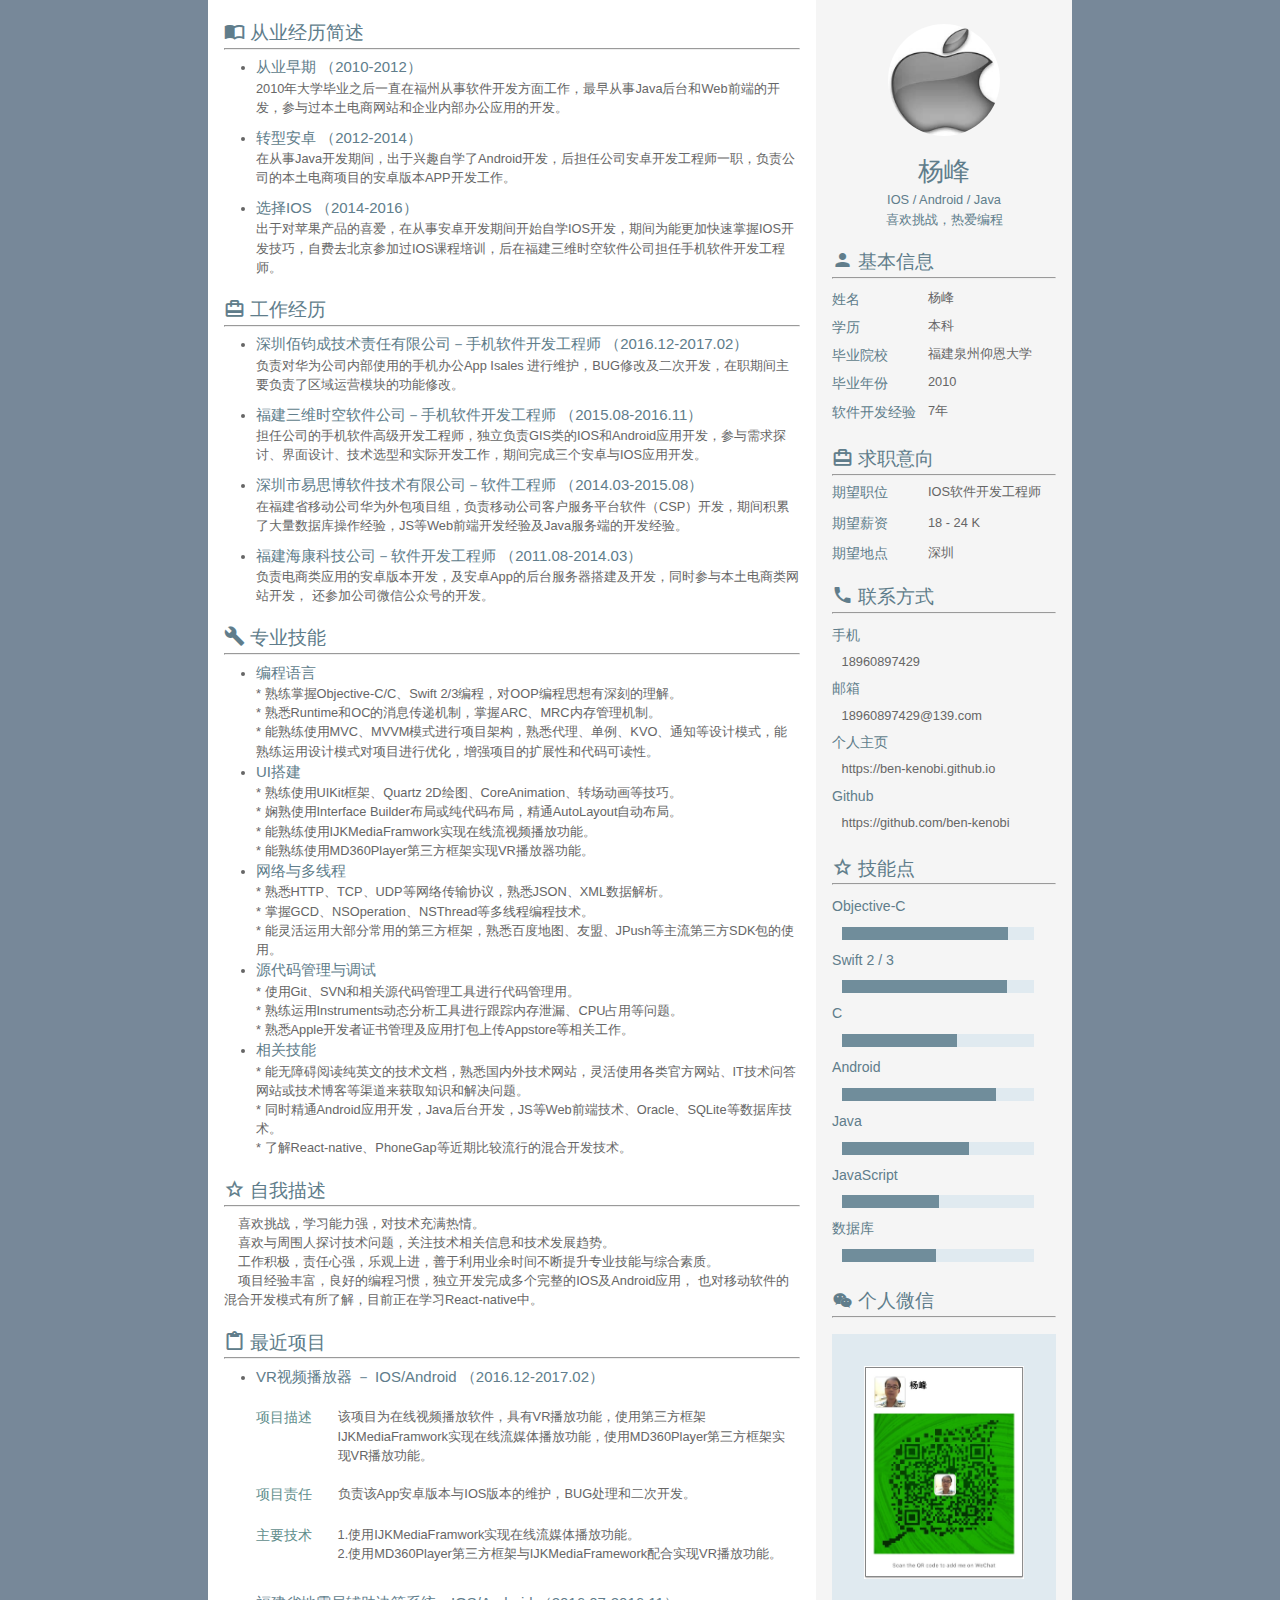
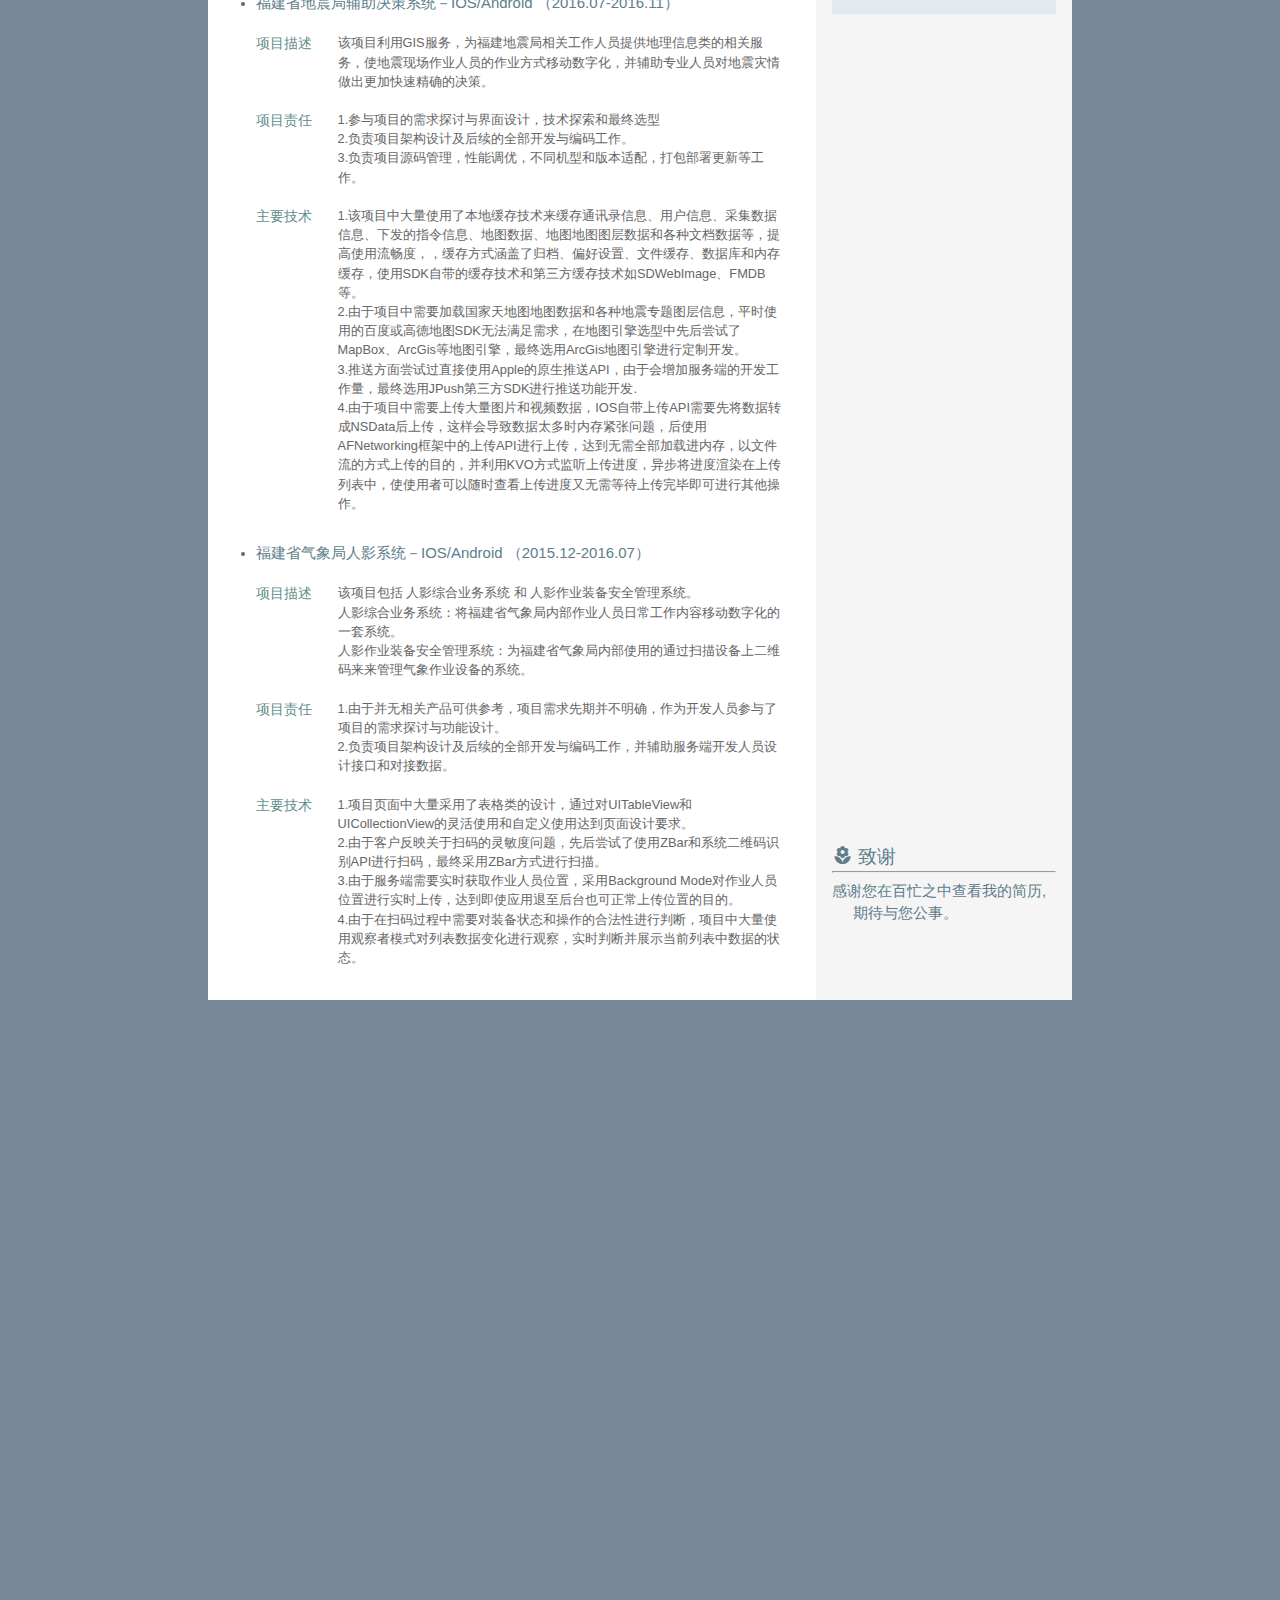
<file: index.html>
<!DOCTYPE html>
<html lang="en">

<head>
    <meta charset="UTF-8">
    <title>Resume</title>
    <link rel="stylesheet" href="static/css/style.css">
    <link rel="stylesheet" href="static/css/remodal.css">
    <link rel="stylesheet" href="static/css/remodal-default-theme.min.css">
    <script src="static/js/jquery.min.js"></script>
    <script src="static/js/remodal.min.js"></script>
    <script src="static/js/script.js"></script>
    <style>

</style>
</head>

<body>
    <div class="container" id="cv">
    <div class="side">
            <div class="me">
                <div class="portrait"  >
                    <img src="static/image/portrait.jpeg" alt=""  class="portrait2">
                </div>
                <div class="remodal remodal-img" data-remodal-id="portrait-modal">
                    <h3>请输入图片URL地址：</h3>
                    <br/>
                    <input type="text" id="avatar-url">
                    <button data-remodal-action="confirm" class="remodal-confirm">确定</button>
                </div>
                <h1 id="username" >杨峰</h1>
                <h4 id="persona-tag" >IOS / Android / Java</h4>
                <h4 id="persona-tag" >喜欢挑战，热爱编程</h4>
            </div>
            <div class="profile info-unit">
                <h2 class="info-header"><i class="iconfont icon-person"></i> <span class="info-title">基本信息</span></h2>
                <hr>
                <ul class="info-list">
                    <li>
                        <label class="left-label">姓名</label><span class="label-value">杨峰</span></li>
                    <li>
                        <label class="left-label">学历</label><span class="label-value">本科</span></li>
                    <li>
                        <label class="left-label">毕业院校</label><span class="label-value">福建泉州仰恩大学</span></li>
                    <li>
                        <label class="left-label">毕业年份</label><span class="label-value">2010</span></li>
                     <li>
                        <label class="left-label">软件开发经验</label><span class="label-value">7年</span></li>
                </ul>
            </div>
            <div class="stack info-unit">
                <h2 class="info-header"><i class="iconfont icon-work"></i> <span class="info-title">求职意向</span></h2>
                <hr>
                 <ul class="stack-list">
                    <li>
                        <label class="left-label" >期望职位</label><span class="label-value" >IOS软件开发工程师</span></li>
                    
                    <li>
                        <label class="left-label" >期望薪资</label><span class="label-value" >18 - 24 K</span></li>
                    
                    <li>
                        <label class="left-label" >期望地点</label><span class="label-value" >深圳</span></li>
                </ul>
              
            </div>
            <div class="contact info-unit">
                <h2 class="info-header"><i class="iconfont icon-call"></i> <span class="info-title">联系方式</span></h2>
                <hr>
                <ul class="info-list">
                    <li>
                        <label class="left-label" >手机</label><span class="label-value2">18960897429</span></li>
                    <li>
                        <label class="left-label">邮箱</label><span class="label-value2">18960897429@139.com</span></li>
                   
                    <li>
                        <label class="left-label">个人主页</label><span class="label-value2">https://ben-kenobi.github.io</span></li>
                    <li>
                        <label class="left-label">Github</label><span class="label-value2">https://github.com/ben-kenobi</span></li>
                </ul>
            </div>
            <div class="skill info-unit">
                <h2 class="info-header"><i class="iconfont icon-star"></i> <span class="info-title">技能点</span></h2>
                <hr>
                <ul class="progress-list">
                    <li>
                        <label class="left-label" >Objective-C</label>
                        <progress value="86.71874999999999" max="100"></progress>
                    </li>
                    <li>
                        <label class="left-label" >Swift 2 / 3</label>
                        <progress value="85.9375" max="100"></progress>
                    </li>
                    <li>
                        <label class="left-label" >C</label>
                        <progress value="60" max="100"></progress>
                    </li>
                    <li>
                        <label class="left-label">Android</label>
                        <progress value="80.46875" max="100"></progress>
                    </li>
                <li>
                        <label class="left-label" >Java</label>
                        <progress value="66.40625" max="100"></progress>
                    </li>
                    <li>
                        <label class="left-label">JavaScript</label>
                        <progress value="50.78125" max="100"></progress>
                   </li>
                   <li>
                        <label class="left-label" >数据库</label>
                        <progress value="49.21874999999999" max="100"></progress>
                    </li>
                </ul>
            </div>
            

            <div class="code info-unit">
                <h2 class="info-header"><i class="iconfont icon-weixin"></i> <span class="info-title">个人微信</span></h2>
                <hr>
                <div class="weixin">
                    <img src="static/image/weixin.png" alt="">

                </div>
            </div>
            <div class="remodal remodal-img" data-remodal-id="weixin-modal">
                <h3>请输入图片URL地址：</h3>
                <br/>
                <input type="text" id="weixin-url">
                <button data-remodal-action="confirm" class="remodal-confirm">确定</button>
            </div>
            </br></br></br></br></br></br></br></br></br></br></br></br></br></br></br></br></br></br></br></br></br></br></br></br></br></br></br>
            </br></br></br></br></br></br></br></br></br></br></br></br></br></br></br></br></br></br></br></br></br></br></br>
            </br></br></br></br>
  <div class="skill info-unit">
                <h2 class="info-header"><i class="iconfont icon-flower"></i> <span class="info-title">致谢</span></h2>
                <hr>



                     <h3>感谢您在百忙之中查看我的简历,</br>&nbsp;&nbsp;&nbsp;&nbsp;&nbsp;期待与您公事。</h3>
            </div>
        </div>

        <!--  Main Begin -->
        <div class="main">
            <div class="education info-unit right-list">
                <h2 class="info-header"><i class="iconfont icon-education"></i> <span class="info-title">从业经历简述</span></h2>
                <hr>
                <ul class="experience-list">
                    <li>
                        <h3>从业早期 （2010-2012）</h3>
                        <p>2010年大学毕业之后一直在福州从事软件开发方面工作，最早从事Java后台和Web前端的开发，参与过本土电商网站和企业内部办公应用的开发。
                        </p>
                    </li>
                     <li>
                        <h3>转型安卓 （2012-2014）</h3>
                        <p>在从事Java开发期间，出于兴趣自学了Android开发，后担任公司安卓开发工程师一职，负责公司的本土电商项目的安卓版本APP开发工作。
                        </p>
                    </li>
                     <li>
                        <h3>选择IOS （2014-2016）</h3>
                        <p>出于对苹果产品的喜爱，在从事安卓开发期间开始自学IOS开发，期间为能更加快速掌握IOS开发技巧，自费去北京参加过IOS课程培训，后在福建三维时空软件公司担任手机软件开发工程师。
                        </p>
                    </li>
                </ul>
            </div>




            <div class="work info-unit right-list">
                <h2 class="info-header"><i class="iconfont icon-work"></i> <span class="info-title">工作经历</span></h2>
                <hr>
                <ul class="experience-list">
                 <li>
                        <h3>深圳佰钧成技术责任有限公司－手机软件开发工程师
                        （2016.12-2017.02）</h3>
                        <p>负责对华为公司内部使用的手机办公App Isales 进行维护，BUG修改及二次开发，在职期间主要负责了区域运营模块的功能修改。
                        </p>
                    </li>
                    <li>
                        <h3>福建三维时空软件公司－手机软件开发工程师
                        （2015.08-2016.11）</h3>
                        <p>担任公司的手机软件高级开发工程师，独立负责GIS类的IOS和Android应用开发，参与需求探讨、界面设计、技术选型和实际开发工作，期间完成三个安卓与IOS应用开发。
                        </p>
                    </li>
                    <li>
                        <h3>深圳市易思博软件技术有限公司－软件工程师 
                        （2014.03-2015.08）</h3>
                        <p>在福建省移动公司华为外包项目组，负责移动公司客户服务平台软件（CSP）开发，期间积累了大量数据库操作经验，JS等Web前端开发经验及Java服务端的开发经验。
                        </p>
                    </li>
                    <li>
                        <h3>福建海康科技公司－软件开发工程师 
                        （2011.08-2014.03）</h3>
                        <p>负责电商类应用的安卓版本开发，及安卓App的后台服务器搭建及开发，同时参与本土电商类网站开发， 还参加公司微信公众号的开发。
                        </p>
                    </li>
                </ul class="experience-list">
            </div>



           




            <div class="trophy info-unit">
                <h2 class="info-header"><i class="iconfont icon-build"></i> <span class="info-title">专业技能</span></h2>
                <hr>
                <ul class="experience-list">
                    <li>
                        <h3>编程语言</h3>
                        <p>
                            * 熟练掌握Objective-C/C、Swift 2/3编程，对OOP编程思想有深刻的理解。 </br>
                            * 熟悉Runtime和OC的消息传递机制，掌握ARC、MRC内存管理机制。</br>
                            * 能熟练使用MVC、MVVM模式进行项目架构，熟悉代理、单例、KVO、通知等设计模式，能熟练运用设计模式对项目进行优化，增强项目的扩展性和代码可读性。
                        </p>
                    </li> 
                    <li>
                        <h3>UI搭建</h3>
                        <p>
                        * 熟练使用UIKit框架、Quartz 2D绘图、CoreAnimation、转场动画等技巧。</br>
                        * 娴熟使用Interface Builder布局或纯代码布局，精通AutoLayout自动布局。</br>
                        * 能熟练使用IJKMediaFramwork实现在线流视频播放功能。</br>
                        * 能熟练使用MD360Player第三方框架实现VR播放器功能。
                        </p>
                    </li> 
                    <li>
                        <h3>网络与多线程</h3>
                        <p>
                * 熟悉HTTP、TCP、UDP等网络传输协议，熟悉JSON、XML数据解析。</br>
                * 掌握GCD、NSOperation、NSThread等多线程编程技术。</br>
                * 能灵活运用大部分常用的第三方框架，熟悉百度地图、友盟、JPush等主流第三方SDK包的使用。

          </p>
                    </li>   
                        <li>
                        <h3>源代码管理与调试</h3>
                        <p>* 使用Git、SVN和相关源代码管理工具进行代码管理用。</br>
                        * 熟练运用Instruments动态分析工具进行跟踪内存泄漏、CPU占用等问题。</br>
                        * 熟悉Apple开发者证书管理及应用打包上传Appstore等相关工作。
          </p>
                    </li>   
                     </li>   
                        <li>
                        <h3>相关技能</h3>
                        <p>* 能无障碍阅读纯英文的技术文档，熟悉国内外技术网站，灵活使用各类官方网站、IT技术问答网站或技术博客等渠道来获取知识和解决问题。</br>
                        * 同时精通Android应用开发，Java后台开发，JS等Web前端技术、Oracle、SQLite等数据库技术。</br>
                        * 了解React-native、PhoneGap等近期比较流行的混合开发技术。



          </p>
                    </li>                     
            </div>



            <div class="aboutme info-unit right-paragraph">
                <h2 class="info-header"><i class="iconfont icon-star"></i> <span class="info-title">自我描述</span></h2>
                <hr>
                <p>
                    &nbsp;&nbsp;&nbsp;&nbsp;喜欢挑战，学习能力强，对技术充满热情。                </br>

                     &nbsp;&nbsp;&nbsp;&nbsp;喜欢与周围人探讨技术问题，关注技术相关信息和技术发展趋势。</br>
                     &nbsp;&nbsp;&nbsp;&nbsp;工作积极，责任心强，乐观上进，善于利用业余时间不断提升专业技能与综合素质。   </br> 
                     &nbsp;&nbsp;&nbsp;&nbsp;项目经验丰富，良好的编程习惯，独立开发完成多个完整的IOS及Android应用， 也对移动软件的混合开发模式有所了解，目前正在学习React-native中。
                </p>
            </div>

 <div class="project info-unit right-list">
                <h2 class="info-header"><i class="iconfont icon-project"></i> <span class="info-title">最近项目</span></h2>
                <hr>
                <ul class="experience-list">
                       <li>
                        <h3>VR视频播放器 － IOS/Android
                        （2016.12-2017.02）</h3>
                        <p>
                        </br>
                   
                        <label class="left-label2" >项目描述</label><span class="label-value3">
                       	该项目为在线视频播放软件，具有VR播放功能，使用第三方框架IJKMediaFramwork实现在线流媒体播放功能，使用MD360Player第三方框架实现VR播放功能。
                        </span></br></br>
                    
                        <label class="left-label2">项目责任</label><span class="label-value3">
                        负责该App安卓版本与IOS版本的维护，BUG处理和二次开发。</br>
                        
                        </span></br></br>
                         <label class="left-label2">主要技术</label><span class="label-value3">
                             1.使用IJKMediaFramwork实现在线流媒体播放功能。</br>
                             2.使用MD360Player第三方框架与IJKMediaFramework配合实现VR播放功能。
                         </span></br></br>

                        </p>
                    </li>



                    <li>
                        <h3>福建省地震局辅助决策系统－IOS/Android 
                        （2016.07-2016.11）</h3>
                        <p>
                        </br>
                   
                        <label class="left-label2" >项目描述</label><span class="label-value3">该项目利用GIS服务，为福建地震局相关工作人员提供地理信息类的相关服务，使地震现场作业人员的作业方式移动数字化，并辅助专业人员对地震灾情做出更加快速精确的决策。</span></br></br>
                    
                        <label class="left-label2">项目责任</label><span class="label-value3">
                        1.参与项目的需求探讨与界面设计，技术探索和最终选型</br>
                        2.负责项目架构设计及后续的全部开发与编码工作。</br>
                        3.负责项目源码管理，性能调优，不同机型和版本适配，打包部署更新等工作。
                        </span></br></br>
                         <label class="left-label2">主要技术</label><span class="label-value3">
                             1.该项目中大量使用了本地缓存技术来缓存通讯录信息、用户信息、采集数据信息、下发的指令信息、地图数据、地图地图图层数据和各种文档数据等，提高使用流畅度，，缓存方式涵盖了归档、偏好设置、文件缓存、数据库和内存缓存，使用SDK自带的缓存技术和第三方缓存技术如SDWebImage、FMDB等。</br>
                             2.由于项目中需要加载国家天地图地图数据和各种地震专题图层信息，平时使用的百度或高德地图SDK无法满足需求，在地图引擎选型中先后尝试了MapBox、ArcGis等地图引擎，最终选用ArcGis地图引擎进行定制开发。</br>
                             3.推送方面尝试过直接使用Apple的原生推送API，由于会增加服务端的开发工作量，最终选用JPush第三方SDK进行推送功能开发.</br>
                             4.由于项目中需要上传大量图片和视频数据，IOS自带上传API需要先将数据转成NSData后上传，这样会导致数据太多时内存紧张问题，后使用AFNetworking框架中的上传API进行上传，达到无需全部加载进内存，以文件流的方式上传的目的，并利用KVO方式监听上传进度，异步将进度渲染在上传列表中，使使用者可以随时查看上传进度又无需等待上传完毕即可进行其他操作。
                         </span></br></br>

                        </p>
                    </li>

                     <li>
                        <h3>福建省气象局人影系统－IOS/Android 
                        （2015.12-2016.07）</h3>
                        <p>
                   </br>
                        <label class="left-label2" >项目描述</label><span class="label-value3">该项目包括 人影综合业务系统 和 人影作业装备安全管理系统。</br>
人影综合业务系统：将福建省气象局内部作业人员日常工作内容移动数字化的一套系统。</br>
人影作业装备安全管理系统：为福建省气象局内部使用的通过扫描设备上二维码来来管理气象作业设备的系统。</span></br></br>
                    
                        <label class="left-label2">项目责任</label><span class="label-value3">1.由于并无相关产品可供参考，项目需求先期并不明确，作为开发人员参与了项目的需求探讨与功能设计。</br>
                        2.负责项目架构设计及后续的全部开发与编码工作，并辅助服务端开发人员设计接口和对接数据。</span></br></br>
                         <label class="left-label2">主要技术</label><span class="label-value3">
 1.项目页面中大量采用了表格类的设计，通过对UITableView和UICollectionView的灵活使用和自定义使用达到页面设计要求。</br>
                             2.由于客户反映关于扫码的灵敏度问题，先后尝试了使用ZBar和系统二维码识别API进行扫码，最终采用ZBar方式进行扫描。</br>
                             3.由于服务端需要实时获取作业人员位置，采用Background Mode对作业人员位置进行实时上传，达到即使应用退至后台也可正常上传位置的目的。</br>
                             4.由于在扫码过程中需要对装备状态和操作的合法性进行判断，项目中大量使用观察者模式对列表数据变化进行观察，实时判断并展示当前列表中数据的状态。
                             </span>
                        </p>
                    </li>
                     
                </ul>
            </div>


         
        </div>
    </div>
</body>

</html>
</file>
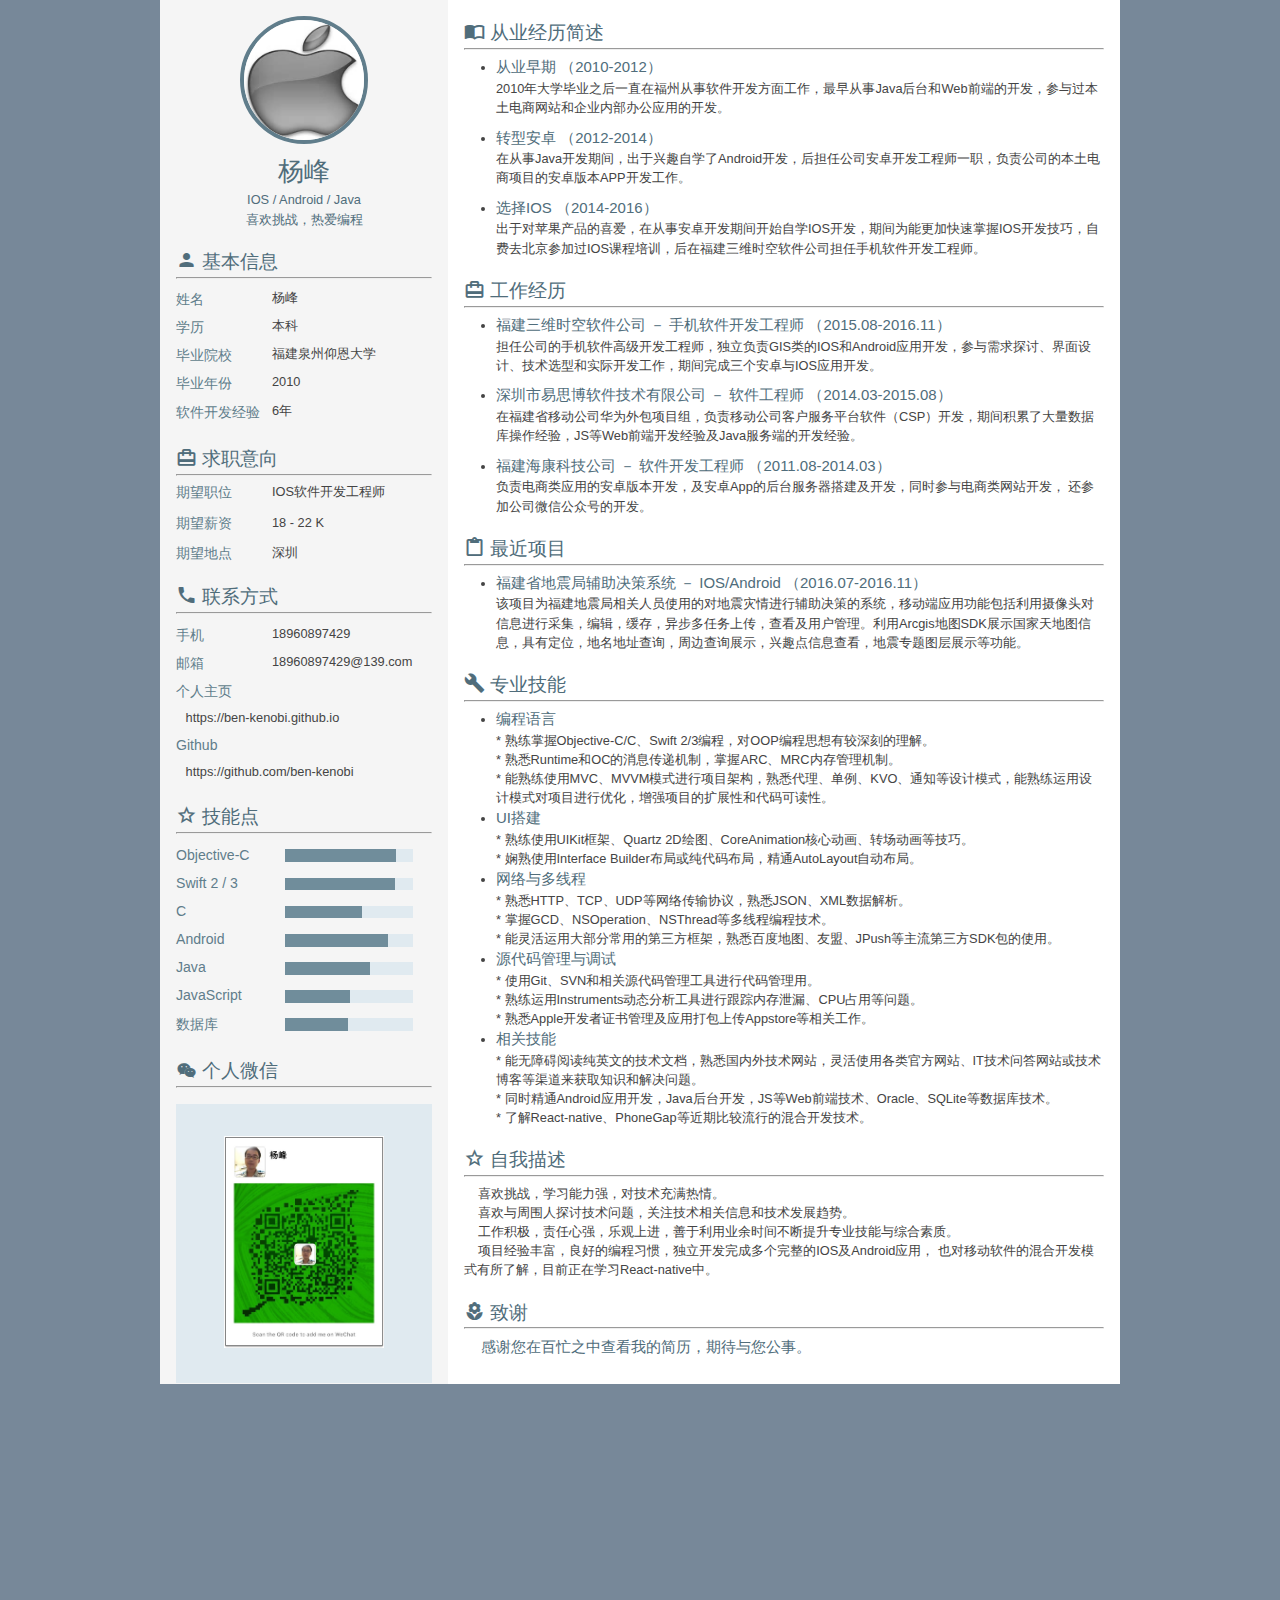
<file: index_bk_singlePdfPage.html>
<!DOCTYPE html>
<html lang="en">

<head>
    <meta charset="UTF-8">
    <title>Resume</title>
    <link rel="stylesheet" href="static/css/style_bk_singlePdfPage.css">
    <link rel="stylesheet" href="static/css/remodal.css">
    <link rel="stylesheet" href="static/css/remodal-default-theme.min.css">
    <script src="static/js/jquery.min.js"></script>
    <script src="static/js/remodal.min.js"></script>
    <script src="static/js/script.js"></script>
    <style>

</style>
</head>

<body>
    <div class="container" id="cv">
        <div class="side">
            <div class="me">
                <div class="portrait"  >
                    <img src="static/image/portrait.jpeg" alt=""  class="portrait2">
                </div>
                <div class="remodal remodal-img" data-remodal-id="portrait-modal">
                    <h3>请输入图片URL地址：</h3>
                    <br/>
                    <input type="text" id="avatar-url">
                    <button data-remodal-action="confirm" class="remodal-confirm">确定</button>
                </div>
                <h1 id="username" >杨峰</h1>
                <h4 id="persona-tag" >IOS / Android / Java</h4>
                <h4 id="persona-tag" >喜欢挑战，热爱编程</h4>
            </div>
            <div class="profile info-unit">
                <h2 class="info-header"><i class="iconfont icon-person"></i> <span class="info-title">基本信息</span></h2>
                <hr>
                <ul class="info-list">
                    <li>
                        <label class="left-label">姓名</label><span class="label-value">杨峰</span></li>
                    <li>
                        <label class="left-label">学历</label><span class="label-value">本科</span></li>
                    <li>
                        <label class="left-label">毕业院校</label><span class="label-value">福建泉州仰恩大学</span></li>
                    <li>
                        <label class="left-label">毕业年份</label><span class="label-value">2010</span></li>
                     <li>
                        <label class="left-label">软件开发经验</label><span class="label-value">6年</span></li>
                </ul>
            </div>
            <div class="stack info-unit">
                <h2 class="info-header"><i class="iconfont icon-work"></i> <span class="info-title">求职意向</span></h2>
                <hr>
                 <ul class="stack-list">
                    <li>
                        <label class="left-label" >期望职位</label><span class="label-value" >IOS软件开发工程师</span></li>
                    
                    <li>
                        <label class="left-label" >期望薪资</label><span class="label-value" >18 - 22 K</span></li>
                    
                    <li>
                        <label class="left-label" >期望地点</label><span class="label-value" >深圳</span></li>
                </ul>
              
            </div>
            <div class="contact info-unit">
                <h2 class="info-header"><i class="iconfont icon-call"></i> <span class="info-title">联系方式</span></h2>
                <hr>
                <ul class="info-list">
                    <li>
                        <label class="left-label" >手机</label><span class="label-value">18960897429</span></li>
                    <li>
                        <label class="left-label">邮箱</label><span class="label-value">18960897429@139.com</span></li>
                   
                    <li>
                        <label class="left-label">个人主页</label><span class="label-value2">https://ben-kenobi.github.io</span></li>
                    <li>
                        <label class="left-label">Github</label><span class="label-value2">https://github.com/ben-kenobi</span></li>
                </ul>
            </div>
            <div class="skill info-unit">
                <h2 class="info-header"><i class="iconfont icon-star"></i> <span class="info-title">技能点</span></h2>
                <hr>
                <ul class="progress-list">
                    <li>
                        <label class="left-label" >Objective-C</label>
                        <progress value="86.71874999999999" max="100"></progress>
                    </li>
                    <li>
                        <label class="left-label" >Swift 2 / 3</label>
                        <progress value="85.9375" max="100"></progress>
                    </li>
                    <li>
                        <label class="left-label" >C</label>
                        <progress value="60" max="100"></progress>
                    </li>
                    <li>
                        <label class="left-label">Android</label>
                        <progress value="80.46875" max="100"></progress>
                    </li>
                <li>
                        <label class="left-label" >Java</label>
                        <progress value="66.40625" max="100"></progress>
                    </li>
                    <li>
                        <label class="left-label">JavaScript</label>
                        <progress value="50.78125" max="100"></progress>
                   </li>
                   <li>
                        <label class="left-label" >数据库</label>
                        <progress value="49.21874999999999" max="100"></progress>
                    </li>
                </ul>
            </div>
            

            <div class="code info-unit">
                <h2 class="info-header"><i class="iconfont icon-weixin"></i> <span class="info-title">个人微信</span></h2>
                <hr>
                <div class="weixin">
                    <img src="static/image/weixin.png" alt="">

                </div>
            </div>
            <div class="remodal remodal-img" data-remodal-id="weixin-modal">
                <h3>请输入图片URL地址：</h3>
                <br/>
                <input type="text" id="weixin-url">
                <button data-remodal-action="confirm" class="remodal-confirm">确定</button>
            </div>
        </div>

        <!--  Main Begin -->
        <div class="main">
            <div class="education info-unit right-list">
                <h2 class="info-header"><i class="iconfont icon-education"></i> <span class="info-title">从业经历简述</span></h2>
                <hr>
                <ul class="experience-list">
                    <li>
                        <h3>从业早期 （2010-2012）</h3>
                        <p>2010年大学毕业之后一直在福州从事软件开发方面工作，最早从事Java后台和Web前端的开发，参与过本土电商网站和企业内部办公应用的开发。
                        </p>
                    </li>
                     <li>
                        <h3>转型安卓 （2012-2014）</h3>
                        <p>在从事Java开发期间，出于兴趣自学了Android开发，后担任公司安卓开发工程师一职，负责公司的本土电商项目的安卓版本APP开发工作。
                        </p>
                    </li>
                     <li>
                        <h3>选择IOS （2014-2016）</h3>
                        <p>出于对苹果产品的喜爱，在从事安卓开发期间开始自学IOS开发，期间为能更加快速掌握IOS开发技巧，自费去北京参加过IOS课程培训，后在福建三维时空软件公司担任手机软件开发工程师。
                        </p>
                    </li>
                </ul>
            </div>




            <div class="work info-unit right-list">
                <h2 class="info-header"><i class="iconfont icon-work"></i> <span class="info-title">工作经历</span></h2>
                <hr>
                <ul class="experience-list">
                    <li>
                        <h3>福建三维时空软件公司 － 手机软件开发工程师 （2015.08-2016.11）</h3>
                        <p>担任公司的手机软件高级开发工程师，独立负责GIS类的IOS和Android应用开发，参与需求探讨、界面设计、技术选型和实际开发工作，期间完成三个安卓与IOS应用开发。
                        </p>
                    </li>
                    <li>
                        <h3>深圳市易思博软件技术有限公司 － 软件工程师 （2014.03-2015.08）</h3>
                        <p>在福建省移动公司华为外包项目组，负责移动公司客户服务平台软件（CSP）开发，期间积累了大量数据库操作经验，JS等Web前端开发经验及Java服务端的开发经验。
                        </p>
                    </li>
                    <li>
                        <h3>福建海康科技公司 － 软件开发工程师 （2011.08-2014.03）</h3>
                        <p>负责电商类应用的安卓版本开发，及安卓App的后台服务器搭建及开发，同时参与电商类网站开发， 还参加公司微信公众号的开发。
                        </p>
                    </li>
                </ul class="experience-list">
            </div>



            <div class="project info-unit right-list">
                <h2 class="info-header"><i class="iconfont icon-project"></i> <span class="info-title">最近项目</span></h2>
                <hr>
                <ul class="experience-list">
                    <li>
                        <h3>福建省地震局辅助决策系统 － IOS/Android （2016.07-2016.11）</h3>
                        <p>
                            该项目为福建地震局相关人员使用的对地震灾情进行辅助决策的系统，移动端应用功能包括利用摄像头对信息进行采集，编辑，缓存，异步多任务上传，查看及用户管理。利用Arcgis地图SDK展示国家天地图信息，具有定位，地名地址查询，周边查询展示，兴趣点信息查看，地震专题图层展示等功能。
                            <br/>
                        </p>
                    </li>
                </ul>
            </div>




            <div class="trophy info-unit">
                <h2 class="info-header"><i class="iconfont icon-build"></i> <span class="info-title">专业技能</span></h2>
                <hr>
                <ul class="experience-list">
                    <li>
                        <h3>编程语言</h3>
                        <p>
                            * 熟练掌握Objective-C/C、Swift 2/3编程，对OOP编程思想有较深刻的理解。 </br>
                            * 熟悉Runtime和OC的消息传递机制，掌握ARC、MRC内存管理机制。</br>
                            * 能熟练使用MVC、MVVM模式进行项目架构，熟悉代理、单例、KVO、通知等设计模式，能熟练运用设计模式对项目进行优化，增强项目的扩展性和代码可读性。
                        </p>
                    </li> 
                    <li>
                        <h3>UI搭建</h3>
                        <p>
                        * 熟练使用UIKit框架、Quartz 2D绘图、CoreAnimation核心动画、转场动画等技巧。</br>
                        * 娴熟使用Interface Builder布局或纯代码布局，精通AutoLayout自动布局。
                        </p>
                    </li> 
                    <li>
                        <h3>网络与多线程</h3>
                        <p>
                * 熟悉HTTP、TCP、UDP等网络传输协议，熟悉JSON、XML数据解析。</br>
                * 掌握GCD、NSOperation、NSThread等多线程编程技术。</br>
                * 能灵活运用大部分常用的第三方框架，熟悉百度地图、友盟、JPush等主流第三方SDK包的使用。

          </p>
                    </li>   
                        <li>
                        <h3>源代码管理与调试</h3>
                        <p>* 使用Git、SVN和相关源代码管理工具进行代码管理用。</br>
                        * 熟练运用Instruments动态分析工具进行跟踪内存泄漏、CPU占用等问题。</br>
                        * 熟悉Apple开发者证书管理及应用打包上传Appstore等相关工作。
          </p>
                    </li>   
                     </li>   
                        <li>
                        <h3>相关技能</h3>
                        <p>* 能无障碍阅读纯英文的技术文档，熟悉国内外技术网站，灵活使用各类官方网站、IT技术问答网站或技术博客等渠道来获取知识和解决问题。</br>
                        * 同时精通Android应用开发，Java后台开发，JS等Web前端技术、Oracle、SQLite等数据库技术。</br>
                        * 了解React-native、PhoneGap等近期比较流行的混合开发技术。



          </p>
                    </li>                     
            </div>



            <div class="aboutme info-unit right-paragraph">
                <h2 class="info-header"><i class="iconfont icon-star"></i> <span class="info-title">自我描述</span></h2>
                <hr>
                <p>
                    &nbsp;&nbsp;&nbsp;&nbsp;喜欢挑战，学习能力强，对技术充满热情。                </br>

                     &nbsp;&nbsp;&nbsp;&nbsp;喜欢与周围人探讨技术问题，关注技术相关信息和技术发展趋势。</br>
                     &nbsp;&nbsp;&nbsp;&nbsp;工作积极，责任心强，乐观上进，善于利用业余时间不断提升专业技能与综合素质。   </br> 
                     &nbsp;&nbsp;&nbsp;&nbsp;项目经验丰富，良好的编程习惯，独立开发完成多个完整的IOS及Android应用， 也对移动软件的混合开发模式有所了解，目前正在学习React-native中。
                </p>
            </div>
            <div class="aboutme info-unit right-paragraph">
                <h2 class="info-header"><i class="iconfont icon-flower"></i> <span class="info-title">致谢</span></h2>
                <hr>
                                        <h3>&nbsp;&nbsp;&nbsp;&nbsp;感谢您在百忙之中查看我的简历，期待与您公事。</h3>
            </div>
        </div>
    </div>
</body>

</html>
</file>
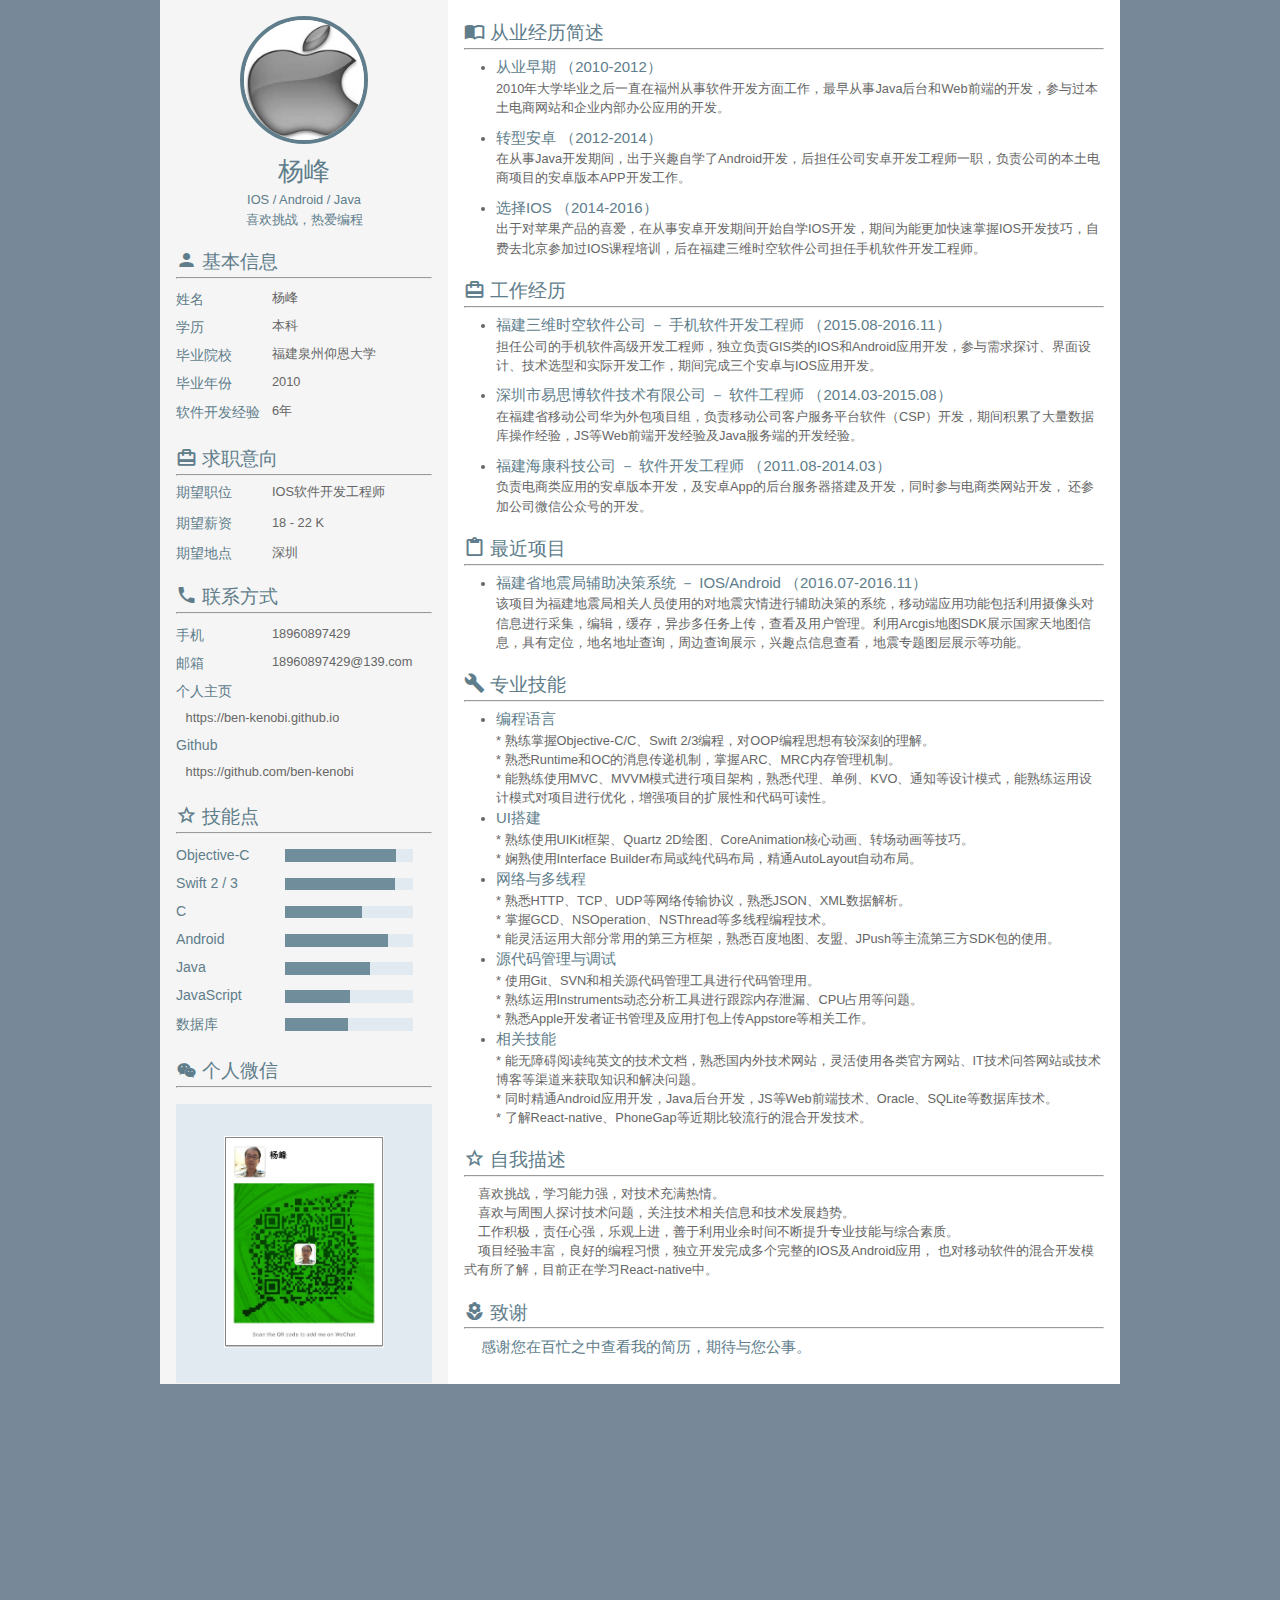
<file: index_bk_singlePdfPage_light.html>
<!DOCTYPE html>
<html lang="en">

<head>
    <meta charset="UTF-8">
    <title>Resume</title>
    <link rel="stylesheet" href="static/css/style_bk_singlePdfPage_light.css">
    <link rel="stylesheet" href="static/css/remodal.css">
    <link rel="stylesheet" href="static/css/remodal-default-theme.min.css">
    <script src="static/js/jquery.min.js"></script>
    <script src="static/js/remodal.min.js"></script>
    <script src="static/js/script.js"></script>
    <style>

</style>
</head>

<body>
    <div class="container" id="cv">
        <div class="side">
            <div class="me">
                <div class="portrait"  >
                    <img src="static/image/portrait.jpeg" alt=""  class="portrait2">
                </div>
                <div class="remodal remodal-img" data-remodal-id="portrait-modal">
                    <h3>请输入图片URL地址：</h3>
                    <br/>
                    <input type="text" id="avatar-url">
                    <button data-remodal-action="confirm" class="remodal-confirm">确定</button>
                </div>
                <h1 id="username" >杨峰</h1>
                <h4 id="persona-tag" >IOS / Android / Java</h4>
                <h4 id="persona-tag" >喜欢挑战，热爱编程</h4>
            </div>
            <div class="profile info-unit">
                <h2 class="info-header"><i class="iconfont icon-person"></i> <span class="info-title">基本信息</span></h2>
                <hr>
                <ul class="info-list">
                    <li>
                        <label class="left-label">姓名</label><span class="label-value">杨峰</span></li>
                    <li>
                        <label class="left-label">学历</label><span class="label-value">本科</span></li>
                    <li>
                        <label class="left-label">毕业院校</label><span class="label-value">福建泉州仰恩大学</span></li>
                    <li>
                        <label class="left-label">毕业年份</label><span class="label-value">2010</span></li>
                     <li>
                        <label class="left-label">软件开发经验</label><span class="label-value">6年</span></li>
                </ul>
            </div>
            <div class="stack info-unit">
                <h2 class="info-header"><i class="iconfont icon-work"></i> <span class="info-title">求职意向</span></h2>
                <hr>
                 <ul class="stack-list">
                    <li>
                        <label class="left-label" >期望职位</label><span class="label-value" >IOS软件开发工程师</span></li>
                    
                    <li>
                        <label class="left-label" >期望薪资</label><span class="label-value" >18 - 22 K</span></li>
                    
                    <li>
                        <label class="left-label" >期望地点</label><span class="label-value" >深圳</span></li>
                </ul>
              
            </div>
            <div class="contact info-unit">
                <h2 class="info-header"><i class="iconfont icon-call"></i> <span class="info-title">联系方式</span></h2>
                <hr>
                <ul class="info-list">
                    <li>
                        <label class="left-label" >手机</label><span class="label-value">18960897429</span></li>
                    <li>
                        <label class="left-label">邮箱</label><span class="label-value">18960897429@139.com</span></li>
                   
                    <li>
                        <label class="left-label">个人主页</label><span class="label-value2">https://ben-kenobi.github.io</span></li>
                    <li>
                        <label class="left-label">Github</label><span class="label-value2">https://github.com/ben-kenobi</span></li>
                </ul>
            </div>
            <div class="skill info-unit">
                <h2 class="info-header"><i class="iconfont icon-star"></i> <span class="info-title">技能点</span></h2>
                <hr>
                <ul class="progress-list">
                    <li>
                        <label class="left-label" >Objective-C</label>
                        <progress value="86.71874999999999" max="100"></progress>
                    </li>
                    <li>
                        <label class="left-label" >Swift 2 / 3</label>
                        <progress value="85.9375" max="100"></progress>
                    </li>
                    <li>
                        <label class="left-label" >C</label>
                        <progress value="60" max="100"></progress>
                    </li>
                    <li>
                        <label class="left-label">Android</label>
                        <progress value="80.46875" max="100"></progress>
                    </li>
                <li>
                        <label class="left-label" >Java</label>
                        <progress value="66.40625" max="100"></progress>
                    </li>
                    <li>
                        <label class="left-label">JavaScript</label>
                        <progress value="50.78125" max="100"></progress>
                   </li>
                   <li>
                        <label class="left-label" >数据库</label>
                        <progress value="49.21874999999999" max="100"></progress>
                    </li>
                </ul>
            </div>
            

            <div class="code info-unit">
                <h2 class="info-header"><i class="iconfont icon-weixin"></i> <span class="info-title">个人微信</span></h2>
                <hr>
                <div class="weixin">
                    <img src="static/image/weixin.png" alt="">

                </div>
            </div>
            <div class="remodal remodal-img" data-remodal-id="weixin-modal">
                <h3>请输入图片URL地址：</h3>
                <br/>
                <input type="text" id="weixin-url">
                <button data-remodal-action="confirm" class="remodal-confirm">确定</button>
            </div>
        </div>

        <!--  Main Begin -->
        <div class="main">
            <div class="education info-unit right-list">
                <h2 class="info-header"><i class="iconfont icon-education"></i> <span class="info-title">从业经历简述</span></h2>
                <hr>
                <ul class="experience-list">
                    <li>
                        <h3>从业早期 （2010-2012）</h3>
                        <p>2010年大学毕业之后一直在福州从事软件开发方面工作，最早从事Java后台和Web前端的开发，参与过本土电商网站和企业内部办公应用的开发。
                        </p>
                    </li>
                     <li>
                        <h3>转型安卓 （2012-2014）</h3>
                        <p>在从事Java开发期间，出于兴趣自学了Android开发，后担任公司安卓开发工程师一职，负责公司的本土电商项目的安卓版本APP开发工作。
                        </p>
                    </li>
                     <li>
                        <h3>选择IOS （2014-2016）</h3>
                        <p>出于对苹果产品的喜爱，在从事安卓开发期间开始自学IOS开发，期间为能更加快速掌握IOS开发技巧，自费去北京参加过IOS课程培训，后在福建三维时空软件公司担任手机软件开发工程师。
                        </p>
                    </li>
                </ul>
            </div>




            <div class="work info-unit right-list">
                <h2 class="info-header"><i class="iconfont icon-work"></i> <span class="info-title">工作经历</span></h2>
                <hr>
                <ul class="experience-list">
                    <li>
                        <h3>福建三维时空软件公司 － 手机软件开发工程师 （2015.08-2016.11）</h3>
                        <p>担任公司的手机软件高级开发工程师，独立负责GIS类的IOS和Android应用开发，参与需求探讨、界面设计、技术选型和实际开发工作，期间完成三个安卓与IOS应用开发。
                        </p>
                    </li>
                    <li>
                        <h3>深圳市易思博软件技术有限公司 － 软件工程师 （2014.03-2015.08）</h3>
                        <p>在福建省移动公司华为外包项目组，负责移动公司客户服务平台软件（CSP）开发，期间积累了大量数据库操作经验，JS等Web前端开发经验及Java服务端的开发经验。
                        </p>
                    </li>
                    <li>
                        <h3>福建海康科技公司 － 软件开发工程师 （2011.08-2014.03）</h3>
                        <p>负责电商类应用的安卓版本开发，及安卓App的后台服务器搭建及开发，同时参与电商类网站开发， 还参加公司微信公众号的开发。
                        </p>
                    </li>
                </ul class="experience-list">
            </div>



            <div class="project info-unit right-list">
                <h2 class="info-header"><i class="iconfont icon-project"></i> <span class="info-title">最近项目</span></h2>
                <hr>
                <ul class="experience-list">
                    <li>
                        <h3>福建省地震局辅助决策系统 － IOS/Android （2016.07-2016.11）</h3>
                        <p>
                            该项目为福建地震局相关人员使用的对地震灾情进行辅助决策的系统，移动端应用功能包括利用摄像头对信息进行采集，编辑，缓存，异步多任务上传，查看及用户管理。利用Arcgis地图SDK展示国家天地图信息，具有定位，地名地址查询，周边查询展示，兴趣点信息查看，地震专题图层展示等功能。
                            <br/>
                        </p>
                    </li>
                </ul>
            </div>




            <div class="trophy info-unit">
                <h2 class="info-header"><i class="iconfont icon-build"></i> <span class="info-title">专业技能</span></h2>
                <hr>
                <ul class="experience-list">
                    <li>
                        <h3>编程语言</h3>
                        <p>
                            * 熟练掌握Objective-C/C、Swift 2/3编程，对OOP编程思想有较深刻的理解。 </br>
                            * 熟悉Runtime和OC的消息传递机制，掌握ARC、MRC内存管理机制。</br>
                            * 能熟练使用MVC、MVVM模式进行项目架构，熟悉代理、单例、KVO、通知等设计模式，能熟练运用设计模式对项目进行优化，增强项目的扩展性和代码可读性。
                        </p>
                    </li> 
                    <li>
                        <h3>UI搭建</h3>
                        <p>
                        * 熟练使用UIKit框架、Quartz 2D绘图、CoreAnimation核心动画、转场动画等技巧。</br>
                        * 娴熟使用Interface Builder布局或纯代码布局，精通AutoLayout自动布局。
                        </p>
                    </li> 
                    <li>
                        <h3>网络与多线程</h3>
                        <p>
                * 熟悉HTTP、TCP、UDP等网络传输协议，熟悉JSON、XML数据解析。</br>
                * 掌握GCD、NSOperation、NSThread等多线程编程技术。</br>
                * 能灵活运用大部分常用的第三方框架，熟悉百度地图、友盟、JPush等主流第三方SDK包的使用。

          </p>
                    </li>   
                        <li>
                        <h3>源代码管理与调试</h3>
                        <p>* 使用Git、SVN和相关源代码管理工具进行代码管理用。</br>
                        * 熟练运用Instruments动态分析工具进行跟踪内存泄漏、CPU占用等问题。</br>
                        * 熟悉Apple开发者证书管理及应用打包上传Appstore等相关工作。
          </p>
                    </li>   
                     </li>   
                        <li>
                        <h3>相关技能</h3>
                        <p>* 能无障碍阅读纯英文的技术文档，熟悉国内外技术网站，灵活使用各类官方网站、IT技术问答网站或技术博客等渠道来获取知识和解决问题。</br>
                        * 同时精通Android应用开发，Java后台开发，JS等Web前端技术、Oracle、SQLite等数据库技术。</br>
                        * 了解React-native、PhoneGap等近期比较流行的混合开发技术。



          </p>
                    </li>                     
            </div>



            <div class="aboutme info-unit right-paragraph">
                <h2 class="info-header"><i class="iconfont icon-star"></i> <span class="info-title">自我描述</span></h2>
                <hr>
                <p>
                    &nbsp;&nbsp;&nbsp;&nbsp;喜欢挑战，学习能力强，对技术充满热情。                </br>

                     &nbsp;&nbsp;&nbsp;&nbsp;喜欢与周围人探讨技术问题，关注技术相关信息和技术发展趋势。</br>
                     &nbsp;&nbsp;&nbsp;&nbsp;工作积极，责任心强，乐观上进，善于利用业余时间不断提升专业技能与综合素质。   </br> 
                     &nbsp;&nbsp;&nbsp;&nbsp;项目经验丰富，良好的编程习惯，独立开发完成多个完整的IOS及Android应用， 也对移动软件的混合开发模式有所了解，目前正在学习React-native中。
                </p>
            </div>
            <div class="aboutme info-unit right-paragraph">
                <h2 class="info-header"><i class="iconfont icon-flower"></i> <span class="info-title">致谢</span></h2>
                <hr>
                                        <h3>&nbsp;&nbsp;&nbsp;&nbsp;感谢您在百忙之中查看我的简历，期待与您公事。</h3>
            </div>
        </div>
    </div>
</body>

</html>
</file>
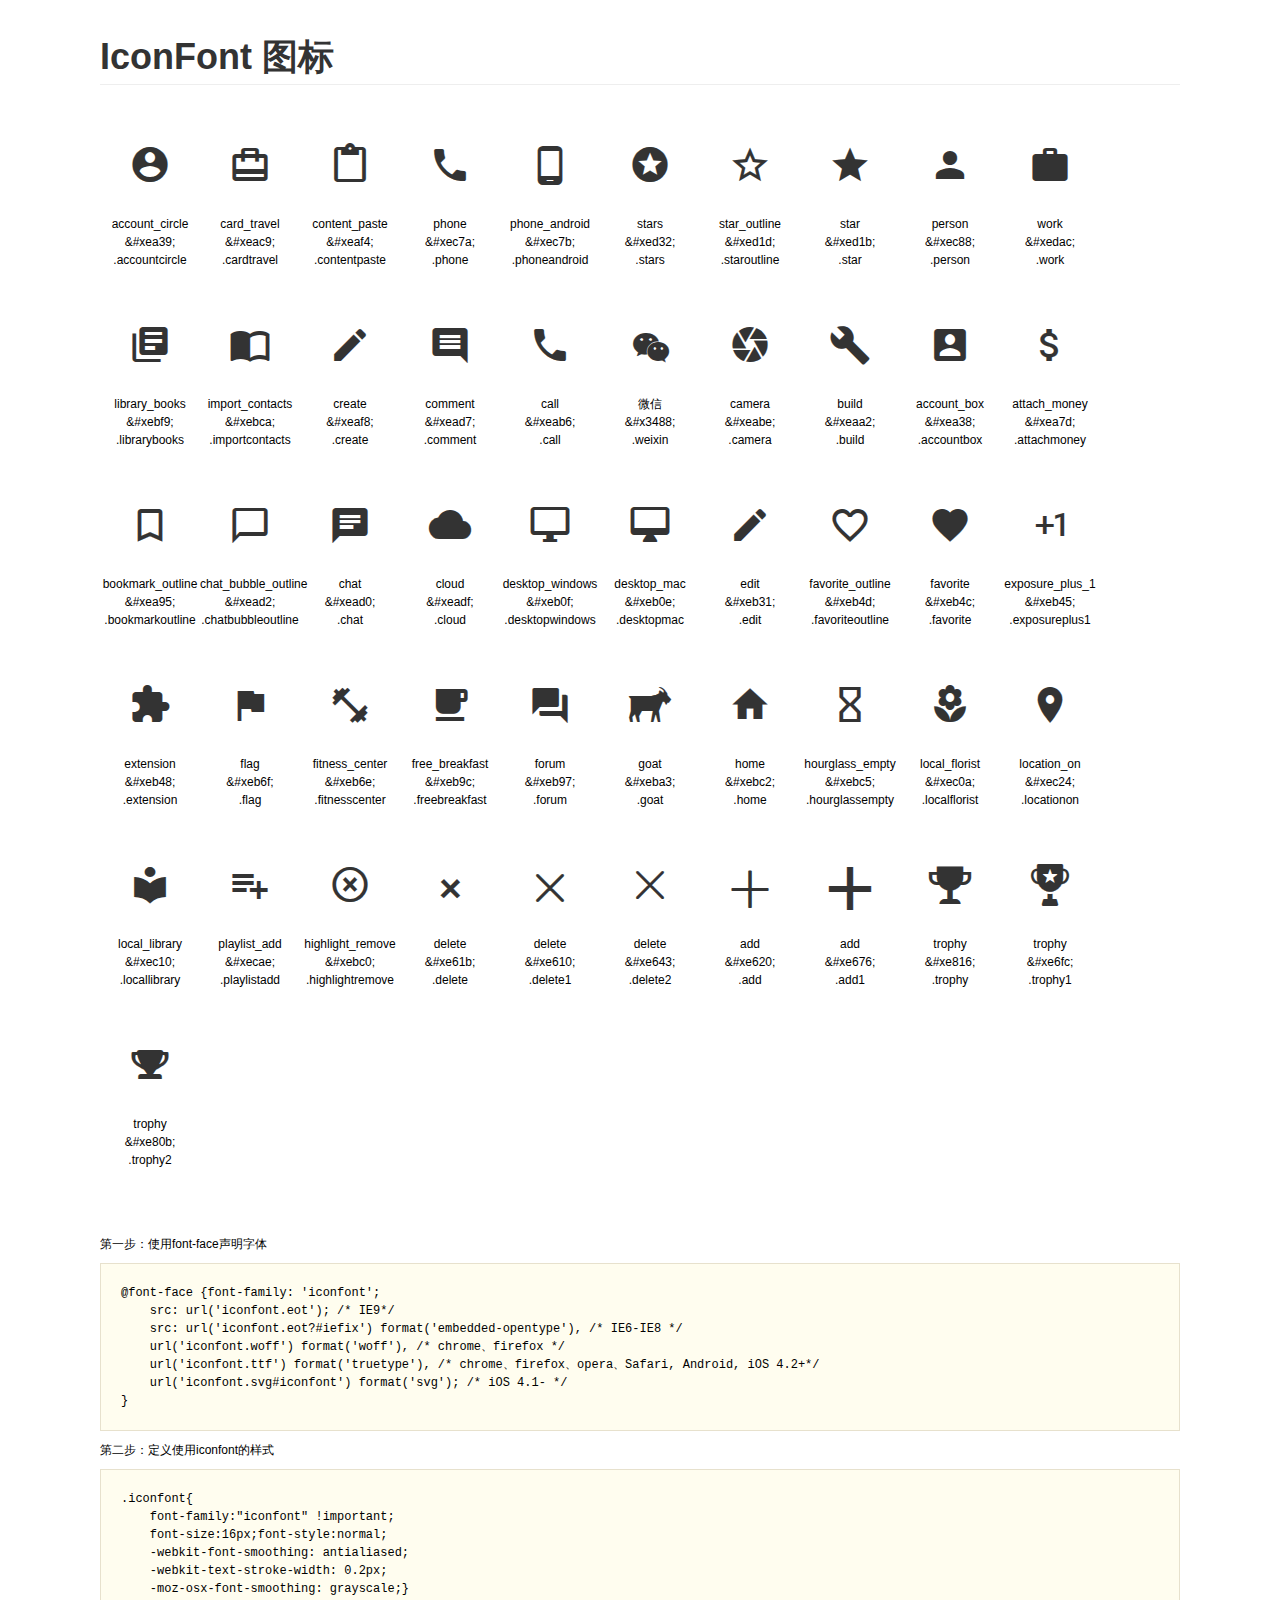
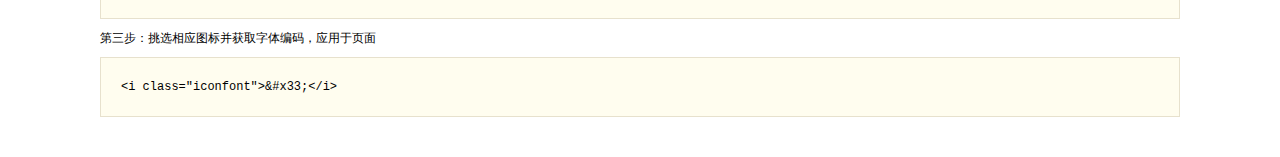
<file: static/fonts/demo.html>
<!DOCTYPE html>
<html>
<head>
    <meta charset="utf-8"/>
    <title>IconFont</title>
    <link rel="stylesheet" href="demo.css">
    <link rel="stylesheet" href="iconfont.css">
</head>
<body>
    <div class="main">
        <h1>IconFont 图标</h1>
        <ul class="icon_lists clear">
            
                <li>
                <i class="icon iconfont">&#xea39;</i>
                    <div class="name">account_circle</div>
                    <div class="code">&amp;#xea39;</div>
                    <div class="fontclass">.accountcircle</div>
                </li>
            
                <li>
                <i class="icon iconfont">&#xeac9;</i>
                    <div class="name">card_travel</div>
                    <div class="code">&amp;#xeac9;</div>
                    <div class="fontclass">.cardtravel</div>
                </li>
            
                <li>
                <i class="icon iconfont">&#xeaf4;</i>
                    <div class="name">content_paste</div>
                    <div class="code">&amp;#xeaf4;</div>
                    <div class="fontclass">.contentpaste</div>
                </li>
            
                <li>
                <i class="icon iconfont">&#xec7a;</i>
                    <div class="name">phone</div>
                    <div class="code">&amp;#xec7a;</div>
                    <div class="fontclass">.phone</div>
                </li>
            
                <li>
                <i class="icon iconfont">&#xec7b;</i>
                    <div class="name">phone_android</div>
                    <div class="code">&amp;#xec7b;</div>
                    <div class="fontclass">.phoneandroid</div>
                </li>
            
                <li>
                <i class="icon iconfont">&#xed32;</i>
                    <div class="name">stars</div>
                    <div class="code">&amp;#xed32;</div>
                    <div class="fontclass">.stars</div>
                </li>
            
                <li>
                <i class="icon iconfont">&#xed1d;</i>
                    <div class="name">star_outline</div>
                    <div class="code">&amp;#xed1d;</div>
                    <div class="fontclass">.staroutline</div>
                </li>
            
                <li>
                <i class="icon iconfont">&#xed1b;</i>
                    <div class="name">star</div>
                    <div class="code">&amp;#xed1b;</div>
                    <div class="fontclass">.star</div>
                </li>
            
                <li>
                <i class="icon iconfont">&#xec88;</i>
                    <div class="name">person</div>
                    <div class="code">&amp;#xec88;</div>
                    <div class="fontclass">.person</div>
                </li>
            
                <li>
                <i class="icon iconfont">&#xedac;</i>
                    <div class="name">work</div>
                    <div class="code">&amp;#xedac;</div>
                    <div class="fontclass">.work</div>
                </li>
            
                <li>
                <i class="icon iconfont">&#xebf9;</i>
                    <div class="name">library_books</div>
                    <div class="code">&amp;#xebf9;</div>
                    <div class="fontclass">.librarybooks</div>
                </li>
            
                <li>
                <i class="icon iconfont">&#xebca;</i>
                    <div class="name">import_contacts</div>
                    <div class="code">&amp;#xebca;</div>
                    <div class="fontclass">.importcontacts</div>
                </li>
            
                <li>
                <i class="icon iconfont">&#xeaf8;</i>
                    <div class="name">create</div>
                    <div class="code">&amp;#xeaf8;</div>
                    <div class="fontclass">.create</div>
                </li>
            
                <li>
                <i class="icon iconfont">&#xead7;</i>
                    <div class="name">comment</div>
                    <div class="code">&amp;#xead7;</div>
                    <div class="fontclass">.comment</div>
                </li>
            
                <li>
                <i class="icon iconfont">&#xeab6;</i>
                    <div class="name">call</div>
                    <div class="code">&amp;#xeab6;</div>
                    <div class="fontclass">.call</div>
                </li>
            
                <li>
                <i class="icon iconfont">&#x3488;</i>
                    <div class="name">微信</div>
                    <div class="code">&amp;#x3488;</div>
                    <div class="fontclass">.weixin</div>
                </li>
            
                <li>
                <i class="icon iconfont">&#xeabe;</i>
                    <div class="name">camera</div>
                    <div class="code">&amp;#xeabe;</div>
                    <div class="fontclass">.camera</div>
                </li>
            
                <li>
                <i class="icon iconfont">&#xeaa2;</i>
                    <div class="name">build</div>
                    <div class="code">&amp;#xeaa2;</div>
                    <div class="fontclass">.build</div>
                </li>
            
                <li>
                <i class="icon iconfont">&#xea38;</i>
                    <div class="name">account_box</div>
                    <div class="code">&amp;#xea38;</div>
                    <div class="fontclass">.accountbox</div>
                </li>
            
                <li>
                <i class="icon iconfont">&#xea7d;</i>
                    <div class="name">attach_money</div>
                    <div class="code">&amp;#xea7d;</div>
                    <div class="fontclass">.attachmoney</div>
                </li>
            
                <li>
                <i class="icon iconfont">&#xea95;</i>
                    <div class="name">bookmark_outline</div>
                    <div class="code">&amp;#xea95;</div>
                    <div class="fontclass">.bookmarkoutline</div>
                </li>
            
                <li>
                <i class="icon iconfont">&#xead2;</i>
                    <div class="name">chat_bubble_outline</div>
                    <div class="code">&amp;#xead2;</div>
                    <div class="fontclass">.chatbubbleoutline</div>
                </li>
            
                <li>
                <i class="icon iconfont">&#xead0;</i>
                    <div class="name">chat</div>
                    <div class="code">&amp;#xead0;</div>
                    <div class="fontclass">.chat</div>
                </li>
            
                <li>
                <i class="icon iconfont">&#xeadf;</i>
                    <div class="name">cloud</div>
                    <div class="code">&amp;#xeadf;</div>
                    <div class="fontclass">.cloud</div>
                </li>
            
                <li>
                <i class="icon iconfont">&#xeb0f;</i>
                    <div class="name">desktop_windows</div>
                    <div class="code">&amp;#xeb0f;</div>
                    <div class="fontclass">.desktopwindows</div>
                </li>
            
                <li>
                <i class="icon iconfont">&#xeb0e;</i>
                    <div class="name">desktop_mac</div>
                    <div class="code">&amp;#xeb0e;</div>
                    <div class="fontclass">.desktopmac</div>
                </li>
            
                <li>
                <i class="icon iconfont">&#xeb31;</i>
                    <div class="name">edit</div>
                    <div class="code">&amp;#xeb31;</div>
                    <div class="fontclass">.edit</div>
                </li>
            
                <li>
                <i class="icon iconfont">&#xeb4d;</i>
                    <div class="name">favorite_outline</div>
                    <div class="code">&amp;#xeb4d;</div>
                    <div class="fontclass">.favoriteoutline</div>
                </li>
            
                <li>
                <i class="icon iconfont">&#xeb4c;</i>
                    <div class="name">favorite</div>
                    <div class="code">&amp;#xeb4c;</div>
                    <div class="fontclass">.favorite</div>
                </li>
            
                <li>
                <i class="icon iconfont">&#xeb45;</i>
                    <div class="name">exposure_plus_1</div>
                    <div class="code">&amp;#xeb45;</div>
                    <div class="fontclass">.exposureplus1</div>
                </li>
            
                <li>
                <i class="icon iconfont">&#xeb48;</i>
                    <div class="name">extension</div>
                    <div class="code">&amp;#xeb48;</div>
                    <div class="fontclass">.extension</div>
                </li>
            
                <li>
                <i class="icon iconfont">&#xeb6f;</i>
                    <div class="name">flag</div>
                    <div class="code">&amp;#xeb6f;</div>
                    <div class="fontclass">.flag</div>
                </li>
            
                <li>
                <i class="icon iconfont">&#xeb6e;</i>
                    <div class="name">fitness_center</div>
                    <div class="code">&amp;#xeb6e;</div>
                    <div class="fontclass">.fitnesscenter</div>
                </li>
            
                <li>
                <i class="icon iconfont">&#xeb9c;</i>
                    <div class="name">free_breakfast</div>
                    <div class="code">&amp;#xeb9c;</div>
                    <div class="fontclass">.freebreakfast</div>
                </li>
            
                <li>
                <i class="icon iconfont">&#xeb97;</i>
                    <div class="name">forum</div>
                    <div class="code">&amp;#xeb97;</div>
                    <div class="fontclass">.forum</div>
                </li>
            
                <li>
                <i class="icon iconfont">&#xeba3;</i>
                    <div class="name">goat</div>
                    <div class="code">&amp;#xeba3;</div>
                    <div class="fontclass">.goat</div>
                </li>
            
                <li>
                <i class="icon iconfont">&#xebc2;</i>
                    <div class="name">home</div>
                    <div class="code">&amp;#xebc2;</div>
                    <div class="fontclass">.home</div>
                </li>
            
                <li>
                <i class="icon iconfont">&#xebc5;</i>
                    <div class="name">hourglass_empty</div>
                    <div class="code">&amp;#xebc5;</div>
                    <div class="fontclass">.hourglassempty</div>
                </li>
            
                <li>
                <i class="icon iconfont">&#xec0a;</i>
                    <div class="name">local_florist</div>
                    <div class="code">&amp;#xec0a;</div>
                    <div class="fontclass">.localflorist</div>
                </li>
            
                <li>
                <i class="icon iconfont">&#xec24;</i>
                    <div class="name">location_on</div>
                    <div class="code">&amp;#xec24;</div>
                    <div class="fontclass">.locationon</div>
                </li>
            
                <li>
                <i class="icon iconfont">&#xec10;</i>
                    <div class="name">local_library</div>
                    <div class="code">&amp;#xec10;</div>
                    <div class="fontclass">.locallibrary</div>
                </li>
            
                <li>
                <i class="icon iconfont">&#xecae;</i>
                    <div class="name">playlist_add</div>
                    <div class="code">&amp;#xecae;</div>
                    <div class="fontclass">.playlistadd</div>
                </li>
            
                <li>
                <i class="icon iconfont">&#xebc0;</i>
                    <div class="name">highlight_remove</div>
                    <div class="code">&amp;#xebc0;</div>
                    <div class="fontclass">.highlightremove</div>
                </li>
            
                <li>
                <i class="icon iconfont">&#xe61b;</i>
                    <div class="name">delete</div>
                    <div class="code">&amp;#xe61b;</div>
                    <div class="fontclass">.delete</div>
                </li>
            
                <li>
                <i class="icon iconfont">&#xe610;</i>
                    <div class="name">delete</div>
                    <div class="code">&amp;#xe610;</div>
                    <div class="fontclass">.delete1</div>
                </li>
            
                <li>
                <i class="icon iconfont">&#xe643;</i>
                    <div class="name">delete</div>
                    <div class="code">&amp;#xe643;</div>
                    <div class="fontclass">.delete2</div>
                </li>
            
                <li>
                <i class="icon iconfont">&#xe620;</i>
                    <div class="name">add</div>
                    <div class="code">&amp;#xe620;</div>
                    <div class="fontclass">.add</div>
                </li>
            
                <li>
                <i class="icon iconfont">&#xe676;</i>
                    <div class="name">add</div>
                    <div class="code">&amp;#xe676;</div>
                    <div class="fontclass">.add1</div>
                </li>
            
                <li>
                <i class="icon iconfont">&#xe816;</i>
                    <div class="name">trophy</div>
                    <div class="code">&amp;#xe816;</div>
                    <div class="fontclass">.trophy</div>
                </li>
            
                <li>
                <i class="icon iconfont">&#xe6fc;</i>
                    <div class="name">trophy</div>
                    <div class="code">&amp;#xe6fc;</div>
                    <div class="fontclass">.trophy1</div>
                </li>
            
                <li>
                <i class="icon iconfont">&#xe80b;</i>
                    <div class="name">trophy</div>
                    <div class="code">&amp;#xe80b;</div>
                    <div class="fontclass">.trophy2</div>
                </li>
            
        </ul>


        <div class="helps">
            第一步：使用font-face声明字体
            <pre>
@font-face {font-family: 'iconfont';
    src: url('iconfont.eot'); /* IE9*/
    src: url('iconfont.eot?#iefix') format('embedded-opentype'), /* IE6-IE8 */
    url('iconfont.woff') format('woff'), /* chrome、firefox */
    url('iconfont.ttf') format('truetype'), /* chrome、firefox、opera、Safari, Android, iOS 4.2+*/
    url('iconfont.svg#iconfont') format('svg'); /* iOS 4.1- */
}
</pre>
第二步：定义使用iconfont的样式
            <pre>
.iconfont{
    font-family:"iconfont" !important;
    font-size:16px;font-style:normal;
    -webkit-font-smoothing: antialiased;
    -webkit-text-stroke-width: 0.2px;
    -moz-osx-font-smoothing: grayscale;}
</pre>
第三步：挑选相应图标并获取字体编码，应用于页面
<pre>
&lt;i class="iconfont"&gt;&amp;#x33;&lt;/i&gt;
</pre>
        </div>

    </div>
</body>
</html>
</file>
<file: static/css/style.css>
@font-face {font-family: 'iconfont';
    src: url('../fonts/iconfont.eot'); /* IE9*/
    src: url('../fonts/iconfont.eot?#iefix') format('embedded-opentype'), /* IE6-IE8 */
    url('../fonts/iconfont.woff') format('woff'), /* chrome、firefox */
    url('../fonts/iconfont.ttf') format('truetype'), /* chrome、firefox、opera、Safari, Android, iOS 4.2+*/
    url('../fonts/iconfont.svg#iconfont') format('svg'); /* iOS 4.1- */
}


.icon-work:before { content: "\eac9"; }
.icon-project:before { content: "\eaf4"; }
.icon-phone:before { content: "\ec7a"; }
.icon-stars:before { content: "\ed32"; }
.icon-star:before { content: "\ed1d"; }
.icon-person:before { content: "\ec88"; }
.icon-librarybooks:before { content: "\ebf9"; }
.icon-education:before { content: "\ebca"; }
.icon-create:before { content: "\eaf8"; }
.icon-call:before { content: "\eab6"; }
.icon-weixin:before { content: "\3488"; }
.icon-build:before { content: "\eaa2"; }
.icon-edit:before { content: "\eb31"; }
.icon-flower:before { content: "\ec0a"; }
.icon-playlistadd:before { content: "\ecae"; }
.icon-delete:before { content: "\e61b"; }
.icon-trophy:before { content: "\e80b"; }

span {
    display: inline-block;
}

.label-value{
    width: 160px;
    vertical-align: top;
}
.label-value2{
	margin-left:12px;
    width: 400px;
    vertical-align: top;
}
.label-value3{
	margin-left:12px;
    width: 560px;
    vertical-align: top;
}
.iconfont {
    font-family:"iconfont" !important;
    font-size:1.1em;font-style:normal;
    color:inherit;
    -webkit-font-smoothing: antialiased;
    -webkit-text-stroke-width: 0.2px;
    -moz-osx-font-smoothing: grayscale;
}

* {
    -webkit-box-sizing: border-box;
    -moz-box-sizing: border-box;
    box-sizing: border-box;
    margin: 0; 
}

h1, h2, h3, h4, h5 {
    font-weight: 500;
    color: #607d8b;
    line-height: 1.5;
}

.progress-list div {
    width: 100%;
    margin-left: 200px;
}

.info-list, .progress-list{
    list-style: none;
    padding-left: 0px;
    font-size: 16px;
    line-height: 2;
}

.stack-list {
    list-style: none;
    padding-left: 0px;
    line-height: 1.5;
}

.stack-list li {
    margin-bottom: 12px;
}

.right-list li {
    margin-bottom: 12px;
}


hr {
    margin-bottom: 8px;
}

.info-unit {
    color: #666;
    margin-bottom: 20px;
}

.remodal-img h3 {
    float: left;
    margin-bottom: 10px;
}

.remodal-img input {
    float: left;
    width: 480px;
    height: 42px;
    font-size: 20px;
    padding: 6px;
    color: #666;
    
}

.remodal-img button {
    float: right;
    background: #607d8b;

}

.remodal-img button:hover{
    float: right;
    background: #607d8b;

}


body {
    background-color: lightslategray;
    font-family: sans-serif, Microsoft Yahei, Helvetica Neue;
    zoom: 80%;
}

footer {
}

p {
    line-height: 1.5;
}

progress {
    background-color: #f6f6f6;
    display: inline;
    width: 240px;
    height: 1em;
    margin-left:12px;

}

progress::-webkit-progress-bar {
    background-color: #e0eaf0;
}

progress::-webkit-progress-value {
    background-color: #708d9b;
}

progress::-moz-progress-bar {
    background-color: #e0eaf0;

}

progress::-moz-progress-value {
    background-color: #708d9b;
}

.progress-list {
    line-height: 2;
}



.me {
    text-align: center;
    margin-bottom: 20px;
}

.weixin{
    margin-top: 20px;
    background-color: #e0eaf0;   
    position: relative;
    padding-top: 40px;
    padding-bottom: 40px;
    text-align: center;
}

.weixin img{
    width: 200px;
}

.left-label {
	  color:#607d8b;
    display: inline-block;
    width: 120px;
    font-size: 1.1em;
    //font-weight: bold;
}
.left-label2 {
	  color:#608d8b;
    display: inline-block;
    width: 90px;
    font-size: 1.1em;
    //font-weight: bold;
}
.portrait {
    margin: 0 auto;
    margin-top:20px;
    margin-bottom: 10px;
  //  background-image:url('../image/portrait.jpeg');
   // background-size: 120%;
   // background-position:center;
     // border-radius:50%;
   // border:5px solid #607d8b;
    width:160px;
    height:160px;
}


.portrait2 {
    margin: 0 auto;
    width:160px;
    height:160px;
     border-radius:50%;
    //border:5px solid #607d8b;
        padding:10px;

}
.container {
    position: relative;
    margin: 0 auto;

    width: 1080px;
    height: 3250px;
    background-color: white;
    -webkit-print-color-adjust: exact; 

}

.side {
    position: absolute;
    width: 320px;
    height: 100%;
    background-color: whitesmoke !important;
    padding-left: 20px;
    padding-right: 20px;  
      margin-left: 760px;

}

.main {
    
    position: relative;;
    margin-left: 0px;
    min-height: 100%;
    padding: 20px;
    width:760px;

}

.info-header:hover {
    background-color: #d4dee4;
}

.info-unit ul li:hover {
    background-color: #d4dee4;
}

.info-header .unit-remove {
    float: right;
    margin-left: 20px;
    visibility: hidden;
    cursor: pointer;

}

.info-header .item-add {
    float: right;
    margin-left: 20px;
    margin-right: 2px;
    visibility: hidden;
    cursor: pointer;
    
}

 .item-remove {
    position: absolute;
    right: 2px;
    margin-right: 2px;
    visibility: hidden;
    cursor: pointer;
    
}

ul li{
    position: relative;
}

 .experience-list .item-remove {
    position: absolute;
    right: 2px;
    top: 0px;
    margin-right: 2px;
    visibility: hidden;
    cursor: pointer;
    
}

 .stack-list .item-remove {
    position: absolute;
    right: 2px;
    top: 0px;
    margin-right: 2px;
    visibility: hidden;
    cursor: pointer;
    
}
</file>
<file: static/css/remodal.css>
/*
 *  Remodal - v1.1.0
 *  Responsive, lightweight, fast, synchronized with CSS animations, fully customizable modal window plugin with declarative configuration and hash tracking.
 *  http://vodkabears.github.io/remodal/
 *
 *  Made by Ilya Makarov
 *  Under MIT License
 */

/* ==========================================================================
   Remodal's necessary styles
   ========================================================================== */

/* Hide scroll bar */

html.remodal-is-locked {
  overflow: hidden;

  -ms-touch-action: none;
  touch-action: none;
}

/* Anti FOUC */

.remodal,
[data-remodal-id] {
  display: none;
}

/* Necessary styles of the overlay */

.remodal-overlay {
  position: fixed;
  z-index: 9999;
  top: -5000px;
  right: -5000px;
  bottom: -5000px;
  left: -5000px;

  display: none;
}

/* Necessary styles of the wrapper */

.remodal-wrapper {
  position: fixed;
  z-index: 10000;
  top: 0;
  right: 0;
  bottom: 0;
  left: 0;

  display: none;
  overflow: auto;

  text-align: center;

  -webkit-overflow-scrolling: touch;
}

.remodal-wrapper:after {
  display: inline-block;

  height: 100%;
  margin-left: -0.05em;

  content: "";
}

/* Fix iPad, iPhone glitches */

.remodal-overlay,
.remodal-wrapper {
  -webkit-backface-visibility: hidden;
  backface-visibility: hidden;
}

/* Necessary styles of the modal dialog */

.remodal {
  position: relative;

  outline: none;

  -webkit-text-size-adjust: 100%;
  -ms-text-size-adjust: 100%;
  text-size-adjust: 100%;
}

.remodal-is-initialized {
  /* Disable Anti-FOUC */
  display: inline-block;
}
</file>
<file: static/css/style_bk_singlePdfPage.css>
@font-face {font-family: 'iconfont';
    src: url('../fonts/iconfont.eot'); /* IE9*/
    src: url('../fonts/iconfont.eot?#iefix') format('embedded-opentype'), /* IE6-IE8 */
    url('../fonts/iconfont.woff') format('woff'), /* chrome、firefox */
    url('../fonts/iconfont.ttf') format('truetype'), /* chrome、firefox、opera、Safari, Android, iOS 4.2+*/
    url('../fonts/iconfont.svg#iconfont') format('svg'); /* iOS 4.1- */
}


.icon-work:before { content: "\eac9"; }
.icon-project:before { content: "\eaf4"; }
.icon-phone:before { content: "\ec7a"; }
.icon-stars:before { content: "\ed32"; }
.icon-star:before { content: "\ed1d"; }
.icon-person:before { content: "\ec88"; }
.icon-librarybooks:before { content: "\ebf9"; }
.icon-education:before { content: "\ebca"; }
.icon-create:before { content: "\eaf8"; }
.icon-call:before { content: "\eab6"; }
.icon-weixin:before { content: "\3488"; }
.icon-build:before { content: "\eaa2"; }
.icon-edit:before { content: "\eb31"; }
.icon-flower:before { content: "\ec0a"; }
.icon-playlistadd:before { content: "\ecae"; }
.icon-delete:before { content: "\e61b"; }
.icon-trophy:before { content: "\e80b"; }

span {
    display: inline-block;
}

.label-value{
    width: 200px;
    vertical-align: top;
}
.label-value2{
	margin-left:12px;
    width: 400px;
    vertical-align: top;
}
.iconfont {
    font-family:"iconfont" !important;
    font-size:1.1em;font-style:normal;
    color:inherit;
    -webkit-font-smoothing: antialiased;
    -webkit-text-stroke-width: 0.2px;
    -moz-osx-font-smoothing: grayscale;
}

* {
    -webkit-box-sizing: border-box;
    -moz-box-sizing: border-box;
    box-sizing: border-box;
    margin: 0; 
}

h1, h2, h3, h4, h5 {
    font-weight: 500;
    color: #506d7b;
    line-height: 1.5;
}

.progress-list div {
    width: 100%;
    margin-left: 200px;
}

.info-list, .progress-list{
    list-style: none;
    padding-left: 0px;
    font-size: 16px;
    line-height: 2;
}

.stack-list {
    list-style: none;
    padding-left: 0px;
    line-height: 1.5;
}

.stack-list li {
    margin-bottom: 12px;
}

.right-list li {
    margin-bottom: 12px;
}


hr {
    margin-bottom: 8px;
}

.info-unit {
    color: #444;
    margin-bottom: 20px;
}

.remodal-img h3 {
    float: left;
    margin-bottom: 10px;
}

.remodal-img input {
    float: left;
    width: 480px;
    height: 42px;
    font-size: 20px;
    padding: 6px;
    color: #444;
    
}

.remodal-img button {
    float: right;
    background: #607d8b;

}

.remodal-img button:hover{
    float: right;
    background: #607d8b;

}


body {
    background-color: lightslategray;
    font-family: sans-serif, Microsoft Yahei, Helvetica Neue;
    zoom: 80%;
}

footer {
}

p {
    line-height: 1.5;
}

progress {
    background-color: #f6f6f6;
    display: inline;
    //width: 240px;
    height: 1em;
    margin-left:12px;

}

progress::-webkit-progress-bar {
    background-color: #e0eaf0;
}

progress::-webkit-progress-value {
    background-color: #708d9b;
}

progress::-moz-progress-bar {
    background-color: #e0eaf0;

}

progress::-moz-progress-value {
    background-color: #708d9b;
}

.progress-list {
    line-height: 2;
}



.me {
    text-align: center;
    margin-bottom: 20px;
}

.weixin{
    margin-top: 20px;
    background-color: #e0eaf0;   
    position: relative;
    padding-top: 40px;
    padding-bottom: 40px;
    text-align: center;
}

.weixin img{
    width: 200px;
}

.left-label {
	  color:#607d8b;
    display: inline-block;
    width: 120px;
    font-size: 1.1em;
    //font-weight: bold;
}

.portrait {
    margin: 0 auto;
    margin-top:20px;
    margin-bottom: 10px;
  //  background-image:url('../image/portrait.jpeg');
   // background-size: 120%;
   // background-position:center;
     // border-radius:50%;
   // border:5px solid #607d8b;
    width:160px;
    height:160px;
}


.portrait2 {
    margin: 0 auto;
    width:160px;
    height:160px;
     border-radius:50%;
    border:5px solid #607d8b;
}
.container {
    position: relative;
    margin: 0 auto;

    width: 1200px;
    height: 1730px;
    background-color: white;
    -webkit-print-color-adjust: exact; 

}

.side {
    position: absolute;
    width: 360px;
    height: 100%;
    background-color: whitesmoke;
    padding-left: 20px;
    padding-right: 20px;
}

.main {
    
    position: relative;;
    margin-left: 360px;
    min-height: 100%;
    padding: 20px;

}

.info-header:hover {
    background-color: #d4dee4;
}

.info-unit ul li:hover {
    background-color: #d4dee4;
}

.info-header .unit-remove {
    float: right;
    margin-left: 20px;
    visibility: hidden;
    cursor: pointer;

}

.info-header .item-add {
    float: right;
    margin-left: 20px;
    margin-right: 2px;
    visibility: hidden;
    cursor: pointer;
    
}

 .item-remove {
    position: absolute;
    right: 2px;
    margin-right: 2px;
    visibility: hidden;
    cursor: pointer;
    
}

ul li{
    position: relative;
}

 .experience-list .item-remove {
    position: absolute;
    right: 2px;
    top: 0px;
    margin-right: 2px;
    visibility: hidden;
    cursor: pointer;
    
}

 .stack-list .item-remove {
    position: absolute;
    right: 2px;
    top: 0px;
    margin-right: 2px;
    visibility: hidden;
    cursor: pointer;
    
}
</file>
<file: static/css/style_bk_singlePdfPage_light.css>
@font-face {font-family: 'iconfont';
    src: url('../fonts/iconfont.eot'); /* IE9*/
    src: url('../fonts/iconfont.eot?#iefix') format('embedded-opentype'), /* IE6-IE8 */
    url('../fonts/iconfont.woff') format('woff'), /* chrome、firefox */
    url('../fonts/iconfont.ttf') format('truetype'), /* chrome、firefox、opera、Safari, Android, iOS 4.2+*/
    url('../fonts/iconfont.svg#iconfont') format('svg'); /* iOS 4.1- */
}


.icon-work:before { content: "\eac9"; }
.icon-project:before { content: "\eaf4"; }
.icon-phone:before { content: "\ec7a"; }
.icon-stars:before { content: "\ed32"; }
.icon-star:before { content: "\ed1d"; }
.icon-person:before { content: "\ec88"; }
.icon-librarybooks:before { content: "\ebf9"; }
.icon-education:before { content: "\ebca"; }
.icon-create:before { content: "\eaf8"; }
.icon-call:before { content: "\eab6"; }
.icon-weixin:before { content: "\3488"; }
.icon-build:before { content: "\eaa2"; }
.icon-edit:before { content: "\eb31"; }
.icon-flower:before { content: "\ec0a"; }
.icon-playlistadd:before { content: "\ecae"; }
.icon-delete:before { content: "\e61b"; }
.icon-trophy:before { content: "\e80b"; }

span {
    display: inline-block;
}

.label-value{
    width: 200px;
    vertical-align: top;
}
.label-value2{
	margin-left:12px;
    width: 400px;
    vertical-align: top;
}
.iconfont {
    font-family:"iconfont" !important;
    font-size:1.1em;font-style:normal;
    color:inherit;
    -webkit-font-smoothing: antialiased;
    -webkit-text-stroke-width: 0.2px;
    -moz-osx-font-smoothing: grayscale;
}

* {
    -webkit-box-sizing: border-box;
    -moz-box-sizing: border-box;
    box-sizing: border-box;
    margin: 0; 
}

h1, h2, h3, h4, h5 {
    font-weight: 500;
    color: #607d8b;
    line-height: 1.5;
}

.progress-list div {
    width: 100%;
    margin-left: 200px;
}

.info-list, .progress-list{
    list-style: none;
    padding-left: 0px;
    font-size: 16px;
    line-height: 2;
}

.stack-list {
    list-style: none;
    padding-left: 0px;
    line-height: 1.5;
}

.stack-list li {
    margin-bottom: 12px;
}

.right-list li {
    margin-bottom: 12px;
}


hr {
    margin-bottom: 8px;
}

.info-unit {
    color: #666;
    margin-bottom: 20px;
}

.remodal-img h3 {
    float: left;
    margin-bottom: 10px;
}

.remodal-img input {
    float: left;
    width: 480px;
    height: 42px;
    font-size: 20px;
    padding: 6px;
    color: #666;
    
}

.remodal-img button {
    float: right;
    background: #607d8b;

}

.remodal-img button:hover{
    float: right;
    background: #607d8b;

}


body {
    background-color: lightslategray;
    font-family: sans-serif, Microsoft Yahei, Helvetica Neue;
    zoom: 80%;
}

footer {
}

p {
    line-height: 1.5;
}

progress {
    background-color: #f6f6f6;
    display: inline;
    //width: 240px;
    height: 1em;
    margin-left:12px;

}

progress::-webkit-progress-bar {
    background-color: #e0eaf0;
}

progress::-webkit-progress-value {
    background-color: #708d9b;
}

progress::-moz-progress-bar {
    background-color: #e0eaf0;

}

progress::-moz-progress-value {
    background-color: #708d9b;
}

.progress-list {
    line-height: 2;
}



.me {
    text-align: center;
    margin-bottom: 20px;
}

.weixin{
    margin-top: 20px;
    background-color: #e0eaf0;   
    position: relative;
    padding-top: 40px;
    padding-bottom: 40px;
    text-align: center;
}

.weixin img{
    width: 200px;
}

.left-label {
	  color:#607d8b;
    display: inline-block;
    width: 120px;
    font-size: 1.1em;
    //font-weight: bold;
}

.portrait {
    margin: 0 auto;
    margin-top:20px;
    margin-bottom: 10px;
  //  background-image:url('../image/portrait.jpeg');
   // background-size: 120%;
   // background-position:center;
     // border-radius:50%;
   // border:5px solid #607d8b;
    width:160px;
    height:160px;
}


.portrait2 {
    margin: 0 auto;
    width:160px;
    height:160px;
     border-radius:50%;
    border:5px solid #607d8b;
}
.container {
    position: relative;
    margin: 0 auto;

    width: 1200px;
    height: 1730px;
    background-color: white;
    -webkit-print-color-adjust: exact; 

}

.side {
    position: absolute;
    width: 360px;
    height: 100%;
    background-color: whitesmoke;
    padding-left: 20px;
    padding-right: 20px;
}

.main {
    
    position: relative;;
    margin-left: 360px;
    min-height: 100%;
    padding: 20px;

}

.info-header:hover {
    background-color: #d4dee4;
}

.info-unit ul li:hover {
    background-color: #d4dee4;
}

.info-header .unit-remove {
    float: right;
    margin-left: 20px;
    visibility: hidden;
    cursor: pointer;

}

.info-header .item-add {
    float: right;
    margin-left: 20px;
    margin-right: 2px;
    visibility: hidden;
    cursor: pointer;
    
}

 .item-remove {
    position: absolute;
    right: 2px;
    margin-right: 2px;
    visibility: hidden;
    cursor: pointer;
    
}

ul li{
    position: relative;
}

 .experience-list .item-remove {
    position: absolute;
    right: 2px;
    top: 0px;
    margin-right: 2px;
    visibility: hidden;
    cursor: pointer;
    
}

 .stack-list .item-remove {
    position: absolute;
    right: 2px;
    top: 0px;
    margin-right: 2px;
    visibility: hidden;
    cursor: pointer;
    
}
</file>
<file: static/fonts/iconfont.css>
@font-face {font-family: "iconfont";
  src: url('iconfont.eot?t=1472035662'); /* IE9*/
  src: url('iconfont.eot?t=1472035662#iefix') format('embedded-opentype'), /* IE6-IE8 */
  url('iconfont.woff?t=1472035662') format('woff'), /* chrome, firefox */
  url('iconfont.ttf?t=1472035662') format('truetype'), /* chrome, firefox, opera, Safari, Android, iOS 4.2+*/
  url('iconfont.svg?t=1472035662#iconfont') format('svg'); /* iOS 4.1- */
}

.iconfont {
  font-family:"iconfont" !important;
  font-size:16px;
  font-style:normal;
  -webkit-font-smoothing: antialiased;
  -webkit-text-stroke-width: 0.2px;
  -moz-osx-font-smoothing: grayscale;
}
.icon-accountcircle:before { content: "\ea39"; }
.icon-cardtravel:before { content: "\eac9"; }
.icon-contentpaste:before { content: "\eaf4"; }
.icon-phone:before { content: "\ec7a"; }
.icon-phoneandroid:before { content: "\ec7b"; }
.icon-stars:before { content: "\ed32"; }
.icon-staroutline:before { content: "\ed1d"; }
.icon-star:before { content: "\ed1b"; }
.icon-person:before { content: "\ec88"; }
.icon-work:before { content: "\edac"; }
.icon-librarybooks:before { content: "\ebf9"; }
.icon-importcontacts:before { content: "\ebca"; }
.icon-create:before { content: "\eaf8"; }
.icon-comment:before { content: "\ead7"; }
.icon-call:before { content: "\eab6"; }
.icon-weixin:before { content: "\3488"; }
.icon-camera:before { content: "\eabe"; }
.icon-build:before { content: "\eaa2"; }
.icon-accountbox:before { content: "\ea38"; }
.icon-attachmoney:before { content: "\ea7d"; }
.icon-bookmarkoutline:before { content: "\ea95"; }
.icon-chatbubbleoutline:before { content: "\ead2"; }
.icon-chat:before { content: "\ead0"; }
.icon-cloud:before { content: "\eadf"; }
.icon-desktopwindows:before { content: "\eb0f"; }
.icon-desktopmac:before { content: "\eb0e"; }
.icon-edit:before { content: "\eb31"; }
.icon-favoriteoutline:before { content: "\eb4d"; }
.icon-favorite:before { content: "\eb4c"; }
.icon-exposureplus1:before { content: "\eb45"; }
.icon-extension:before { content: "\eb48"; }
.icon-flag:before { content: "\eb6f"; }
.icon-fitnesscenter:before { content: "\eb6e"; }
.icon-freebreakfast:before { content: "\eb9c"; }
.icon-forum:before { content: "\eb97"; }
.icon-goat:before { content: "\eba3"; }
.icon-home:before { content: "\ebc2"; }
.icon-hourglassempty:before { content: "\ebc5"; }
.icon-localflorist:before { content: "\ec0a"; }
.icon-locationon:before { content: "\ec24"; }
.icon-locallibrary:before { content: "\ec10"; }
.icon-playlistadd:before { content: "\ecae"; }
.icon-highlightremove:before { content: "\ebc0"; }
.icon-delete:before { content: "\e61b"; }
.icon-delete1:before { content: "\e610"; }
.icon-delete2:before { content: "\e643"; }
.icon-add:before { content: "\e620"; }
.icon-add1:before { content: "\e676"; }
.icon-trophy:before { content: "\e816"; }
.icon-trophy1:before { content: "\e6fc"; }
.icon-trophy2:before { content: "\e80b"; }
</file>
<file: static/fonts/demo.css>
*{margin: 0;padding: 0;list-style: none;}
/*
KISSY CSS Reset
理念：1. reset 的目的不是清除浏览器的默认样式，这仅是部分工作。清除和重置是紧密不可分的。
2. reset 的目的不是让默认样式在所有浏览器下一致，而是减少默认样式有可能带来的问题。
3. reset 期望提供一套普适通用的基础样式。但没有银弹，推荐根据具体需求，裁剪和修改后再使用。
特色：1. 适应中文；2. 基于最新主流浏览器。
维护：玉伯<lifesinger@gmail.com>, 正淳<ragecarrier@gmail.com>
 */

/** 清除内外边距 **/
body, h1, h2, h3, h4, h5, h6, hr, p, blockquote, /* structural elements 结构元素 */
dl, dt, dd, ul, ol, li, /* list elements 列表元素 */
pre, /* text formatting elements 文本格式元素 */
form, fieldset, legend, button, input, textarea, /* form elements 表单元素 */
th, td /* table elements 表格元素 */ {
  margin: 0;
  padding: 0;
}

/** 设置默认字体 **/
body,
button, input, select, textarea /* for ie */ {
  font: 12px/1.5 tahoma, arial, \5b8b\4f53, sans-serif;
}
h1, h2, h3, h4, h5, h6 { font-size: 100%; }
address, cite, dfn, em, var { font-style: normal; } /* 将斜体扶正 */
code, kbd, pre, samp { font-family: courier new, courier, monospace; } /* 统一等宽字体 */
small { font-size: 12px; } /* 小于 12px 的中文很难阅读，让 small 正常化 */

/** 重置列表元素 **/
ul, ol { list-style: none; }

/** 重置文本格式元素 **/
a { text-decoration: none; }
a:hover { text-decoration: underline; }


/** 重置表单元素 **/
legend { color: #000; } /* for ie6 */
fieldset, img { border: 0; } /* img 搭车：让链接里的 img 无边框 */
button, input, select, textarea { font-size: 100%; } /* 使得表单元素在 ie 下能继承字体大小 */
/* 注：optgroup 无法扶正 */

/** 重置表格元素 **/
table { border-collapse: collapse; border-spacing: 0; }

/* 清除浮动 */
.ks-clear:after, .clear:after {
  content: '\20';
  display: block;
  height: 0;
  clear: both;
}
.ks-clear, .clear {
  *zoom: 1;
}

.main {padding: 30px 100px;}
.main h1{font-size:36px; color:#333; text-align:left;margin-bottom:30px; border-bottom: 1px solid #eee;}

.helps{margin-top:40px;}
.helps pre{
  padding:20px;
  margin:10px 0;
  border:solid 1px #e7e1cd;
  background-color: #fffdef;
  overflow: auto;
}

.icon_lists li{
  float:left;
  width: 100px;
  height:180px;
  text-align: center;
}
.icon_lists .icon{
  font-size: 42px;
  line-height: 100px;
  margin: 10px 0;
  color:#333;
  -webkit-transition: font-size 0.25s ease-out 0s;
  -moz-transition: font-size 0.25s ease-out 0s;
  transition: font-size 0.25s ease-out 0s;

}
.icon_lists .icon:hover{
  font-size: 100px;
}
</file>
